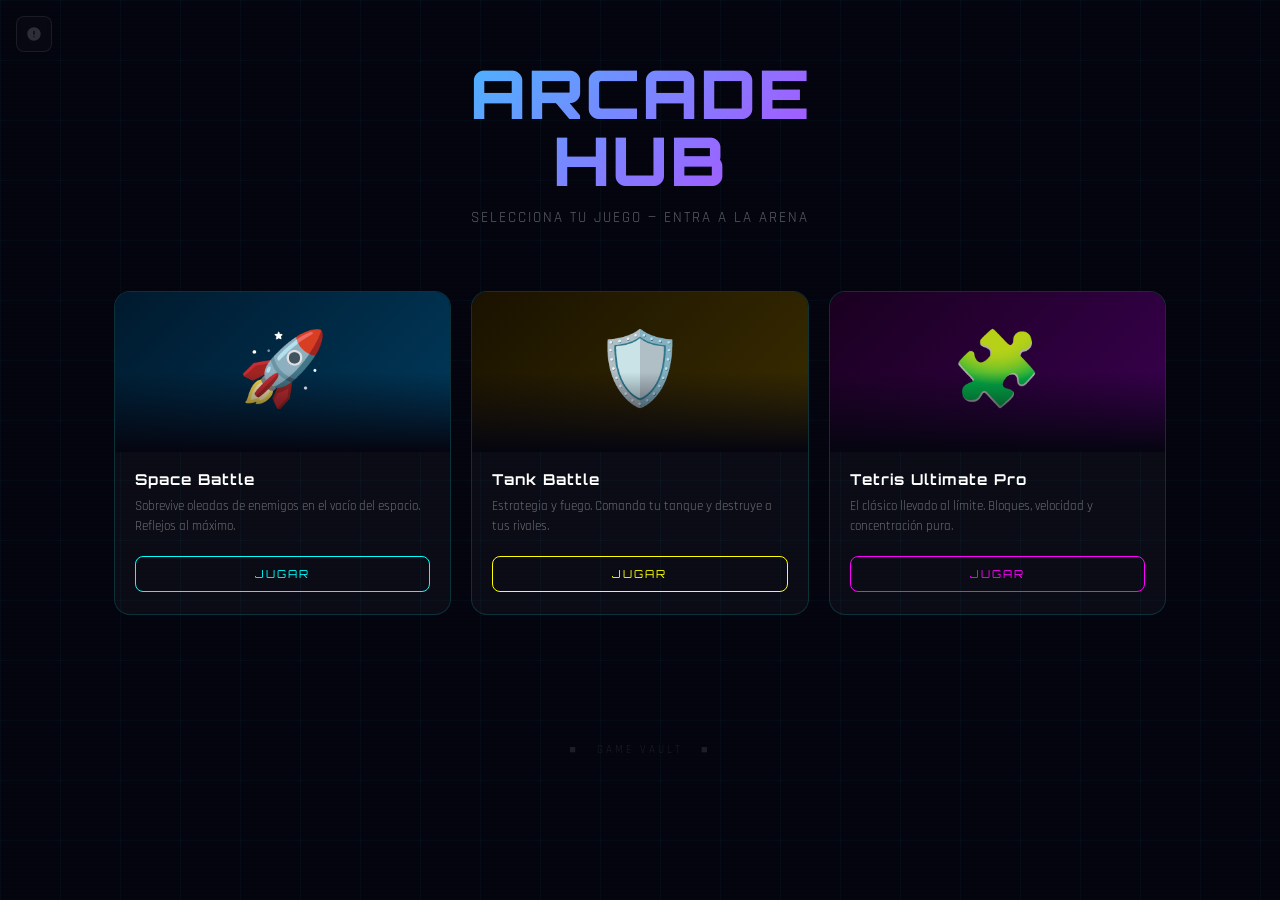
<file: index.html>
<!DOCTYPE html>
<html lang="es">
<head>
  <meta charset="UTF-8" />
  <meta name="viewport" content="width=device-width, initial-scale=1.0" />
  <title>Game Vault</title>
  <style>
    @import url('https://fonts.googleapis.com/css2?family=Orbitron:wght@400;700;900&family=Rajdhani:wght@300;400;600&display=swap');

    *, *::before, *::after { box-sizing: border-box; margin: 0; padding: 0; }

    :root {
      --c1: #0ff;
      --c2: #f0f;
      --c3: #ff0;
      --bg: #050510;
      --card-bg: rgba(255,255,255,0.03);
      --card-border: rgba(0,255,255,0.15);
    }

    body {
      background: var(--bg);
      color: #fff;
      font-family: 'Rajdhani', sans-serif;
      min-height: 100vh;
      overflow-x: hidden;
      position: relative;
    }

    /* ── grid background ── */
    body::before {
      content: '';
      position: fixed;
      inset: 0;
      background-image:
        linear-gradient(rgba(0,255,255,0.03) 1px, transparent 1px),
        linear-gradient(90deg, rgba(0,255,255,0.03) 1px, transparent 1px);
      background-size: 60px 60px;
      pointer-events: none;
      z-index: 0;
    }

    /* ── scanline overlay ── */
    body::after {
      content: '';
      position: fixed;
      inset: 0;
      background: repeating-linear-gradient(
        0deg,
        transparent,
        transparent 2px,
        rgba(0,0,0,0.07) 2px,
        rgba(0,0,0,0.07) 4px
      );
      pointer-events: none;
      z-index: 0;
    }

    /* ── secret button ── */
    #secret-btn {
      position: fixed;
      top: 16px;
      left: 16px;
      z-index: 100;
      width: 36px;
      height: 36px;
      border: 1px solid rgba(255,255,255,0.08);
      border-radius: 8px;
      background: rgba(255,255,255,0.02);
      cursor: pointer;
      display: flex;
      align-items: center;
      justify-content: center;
      transition: all 0.3s ease;
      backdrop-filter: blur(4px);
    }
    #secret-btn:hover {
      border-color: rgba(0,255,255,0.4);
      background: rgba(0,255,255,0.06);
      box-shadow: 0 0 12px rgba(0,255,255,0.2);
    }
    #secret-btn svg {
      opacity: 0.25;
      transition: opacity 0.3s;
    }
    #secret-btn:hover svg { opacity: 0.9; }
    #secret-btn.active {
      border-color: rgba(255,0,255,0.6);
      background: rgba(255,0,255,0.08);
      box-shadow: 0 0 18px rgba(255,0,255,0.3);
    }
    #secret-btn.active svg { opacity: 1; fill: #f0f; }

    /* ── wrapper ── */
    .wrapper {
      position: relative;
      z-index: 1;
      max-width: 1100px;
      margin: 0 auto;
      padding: 60px 24px 80px;
    }

    /* ── header ── */
    header {
      text-align: center;
      margin-bottom: 64px;
    }
    .logo-tag {
      font-size: 11px;
      letter-spacing: 6px;
      color: var(--c1);
      text-transform: uppercase;
      margin-bottom: 12px;
      opacity: 0.7;
    }
    h1 {
      font-family: 'Orbitron', monospace;
      font-size: clamp(2.4rem, 6vw, 4.2rem);
      font-weight: 900;
      line-height: 1;
      background: linear-gradient(135deg, var(--c1) 0%, var(--c2) 100%);
      -webkit-background-clip: text;
      -webkit-text-fill-color: transparent;
      background-clip: text;
      letter-spacing: 2px;
    }
    .subtitle {
      margin-top: 14px;
      font-size: 15px;
      color: rgba(255,255,255,0.35);
      letter-spacing: 2px;
    }

    /* ── section label ── */
    .section-label {
      font-family: 'Orbitron', monospace;
      font-size: 10px;
      letter-spacing: 4px;
      color: rgba(255,255,255,0.25);
      text-transform: uppercase;
      margin-bottom: 24px;
      display: flex;
      align-items: center;
      gap: 12px;
    }
    .section-label::after {
      content: '';
      flex: 1;
      height: 1px;
      background: rgba(255,255,255,0.07);
    }

    /* ── grid ── */
    .grid {
      display: grid;
      grid-template-columns: repeat(auto-fill, minmax(300px, 1fr));
      gap: 20px;
    }

    /* ── card ── */
    .card {
      background: var(--card-bg);
      border: 1px solid var(--card-border);
      border-radius: 16px;
      overflow: hidden;
      text-decoration: none;
      color: inherit;
      display: flex;
      flex-direction: column;
      position: relative;
      transition: transform 0.25s ease, box-shadow 0.25s ease, border-color 0.25s ease;
    }
    .card:hover {
      transform: translateY(-6px) scale(1.01);
      box-shadow: 0 20px 60px rgba(0,0,0,0.5), 0 0 30px var(--glow);
      border-color: var(--accent);
    }
    .card::before {
      content: '';
      position: absolute;
      inset: 0;
      border-radius: 16px;
      background: linear-gradient(135deg, var(--accent) 0%, transparent 60%);
      opacity: 0;
      transition: opacity 0.3s;
    }
    .card:hover::before { opacity: 0.05; }

    /* thumbnail area */
    .thumb {
      height: 160px;
      display: flex;
      align-items: center;
      justify-content: center;
      font-size: 72px;
      position: relative;
      overflow: hidden;
      background: var(--thumb-bg);
    }
    .thumb::after {
      content: '';
      position: absolute;
      inset: 0;
      background: linear-gradient(to bottom, transparent 50%, var(--bg) 100%);
    }

    /* card body */
    .card-body {
      padding: 18px 20px 22px;
      flex: 1;
      display: flex;
      flex-direction: column;
      gap: 8px;
    }
    .game-title {
      font-family: 'Orbitron', monospace;
      font-size: 15px;
      font-weight: 700;
      color: #fff;
      letter-spacing: 1px;
    }
    .game-desc {
      font-size: 13px;
      color: rgba(255,255,255,0.4);
      line-height: 1.5;
      flex: 1;
    }
    .play-btn {
      margin-top: 12px;
      padding: 10px 0;
      border-radius: 8px;
      border: 1px solid var(--accent);
      background: transparent;
      color: var(--accent);
      font-family: 'Orbitron', monospace;
      font-size: 11px;
      letter-spacing: 2px;
      text-align: center;
      transition: background 0.2s, color 0.2s;
    }
    .card:hover .play-btn {
      background: var(--accent);
      color: #000;
    }

    /* secret section */
    #secret-section {
      margin-top: 48px;
      overflow: hidden;
      max-height: 0;
      opacity: 0;
      transition: max-height 0.6s cubic-bezier(0.4,0,0.2,1), opacity 0.4s ease;
    }
    #secret-section.open {
      max-height: 800px;
      opacity: 1;
    }

    /* unlock banner */
    .unlock-banner {
      border: 1px solid rgba(255,0,255,0.2);
      border-radius: 12px;
      padding: 14px 20px;
      margin-bottom: 28px;
      background: rgba(255,0,255,0.04);
      display: flex;
      align-items: center;
      gap: 12px;
      font-size: 13px;
      color: rgba(255,0,255,0.7);
      letter-spacing: 1px;
    }
    .unlock-dot {
      width: 8px; height: 8px;
      border-radius: 50%;
      background: #f0f;
      box-shadow: 0 0 8px #f0f;
      flex-shrink: 0;
      animation: pulse 1.5s ease-in-out infinite;
    }
    @keyframes pulse {
      0%,100% { opacity: 1; transform: scale(1); }
      50%      { opacity: 0.4; transform: scale(0.7); }
    }

    /* footer */
    footer {
      margin-top: 80px;
      text-align: center;
      font-size: 11px;
      letter-spacing: 3px;
      color: rgba(255,255,255,0.1);
      text-transform: uppercase;
    }
  </style>
</head>
<body>

  <!-- Secret button top-left -->
  <button id="secret-btn" title="???">
    <svg width="16" height="16" viewBox="0 0 24 24" fill="rgba(255,255,255,0.6)" xmlns="http://www.w3.org/2000/svg">
      <path d="M12 2C6.477 2 2 6.477 2 12s4.477 10 10 10 10-4.477 10-10S17.523 2 12 2zm0 15a1 1 0 110-2 1 1 0 010 2zm1-4.5a1 1 0 01-2 0V8a1 1 0 012 0v4.5z"/>
    </svg>
  </button>

  <div class="wrapper">

    <header>
      <h1>ARCADE<br/>HUB</h1>
      <p class="subtitle">SELECCIONA TU JUEGO &mdash; ENTRA A LA ARENA</p>
    </header>

    <!-- Public games -->
    <div class="grid" id="public-grid">

      <a class="card" href="space-battle/index.html"
         style="--accent:#0ff; --glow:rgba(0,255,255,0.25); --thumb-bg:linear-gradient(135deg,#001a2e,#003a5c);">
        <div class="thumb">&#x1F680;</div>
        <div class="card-body">
          <p class="game-title">Space Battle</p>
          <p class="game-desc">Sobrevive oleadas de enemigos en el vacío del espacio. Reflejos al máximo.</p>
          <div class="play-btn">JUGAR</div>
        </div>
      </a>

      <a class="card" href="tank-battle/index.html"
         style="--accent:#ff0; --glow:rgba(255,220,0,0.25); --thumb-bg:linear-gradient(135deg,#1a1200,#3a2d00);">
        <div class="thumb">&#x1F6E1;&#xFE0F;</div>
        <div class="card-body">
          <p class="game-title">Tank Battle</p>
          <p class="game-desc">Estrategia y fuego. Comanda tu tanque y destruye a tus rivales.</p>
          <div class="play-btn">JUGAR</div>
        </div>
      </a>

      <a class="card" href="tetris-ultimate-pro/index.html"
         style="--accent:#f0f; --glow:rgba(255,0,255,0.25); --thumb-bg:linear-gradient(135deg,#1a0020,#3a0050);">
        <div class="thumb">&#x1F9E9;</div>
        <div class="card-body">
          <p class="game-title">Tetris Ultimate Pro</p>
          <p class="game-desc">El clásico llevado al límite. Bloques, velocidad y concentración pura.</p>
          <div class="play-btn">JUGAR</div>
        </div>
      </a>

    </div>

    <!-- Secret / hidden section -->
    <div id="secret-section">
      <div class="unlock-banner">
        <span class="unlock-dot"></span>
        MODO DESARROLLADOR ACTIVADO &mdash; TODOS LOS JUEGOS DESBLOQUEADOS
      </div>
      <div class="grid">

        <a class="card" href="5-en-raya/index.html"
           style="--accent:#0f0; --glow:rgba(0,255,100,0.25); --thumb-bg:linear-gradient(135deg,#001a08,#003a14);">
          <div class="thumb">&#x2B55;</div>
          <div class="card-body">
            <p class="game-title">5 en Raya</p>
            <p class="game-desc">El clásico de estrategia. Consigue cinco en línea antes que tu rival.</p>
            <div class="play-btn">JUGAR</div>
          </div>
        </a>

        <a class="card" href="stickman-fight/index.html"
           style="--accent:#f80; --glow:rgba(255,140,0,0.25); --thumb-bg:linear-gradient(135deg,#1a0800,#3a1800);">
          <div class="thumb">
            <svg width="80" height="110" viewBox="0 0 80 110" xmlns="http://www.w3.org/2000/svg" style="position:relative;z-index:1;">
              <!-- cabeza -->
              <circle cx="40" cy="18" r="12" stroke="#f80" stroke-width="3" fill="none"/>
              <!-- cuerpo -->
              <line x1="40" y1="30" x2="40" y2="68" stroke="#f80" stroke-width="3" stroke-linecap="round"/>
              <!-- brazo izq: levantado en gancho -->
              <line x1="40" y1="42" x2="18" y2="30" stroke="#f80" stroke-width="3" stroke-linecap="round"/>
              <line x1="18" y1="30" x2="10" y2="44" stroke="#f80" stroke-width="3" stroke-linecap="round"/>
              <!-- brazo der: extendido pegando -->
              <line x1="40" y1="42" x2="66" y2="38" stroke="#f80" stroke-width="3" stroke-linecap="round"/>
              <line x1="66" y1="38" x2="76" y2="50" stroke="#f80" stroke-width="3" stroke-linecap="round"/>
              <!-- pierna izq -->
              <line x1="40" y1="68" x2="22" y2="95" stroke="#f80" stroke-width="3" stroke-linecap="round"/>
              <!-- pierna der: levantada dando patada -->
              <line x1="40" y1="68" x2="58" y2="80" stroke="#f80" stroke-width="3" stroke-linecap="round"/>
              <line x1="58" y1="80" x2="74" y2="70" stroke="#f80" stroke-width="3" stroke-linecap="round"/>
              <!-- efecto impacto -->
              <line x1="72" y1="44" x2="78" y2="38" stroke="#ff0" stroke-width="2" stroke-linecap="round" opacity="0.7"/>
              <line x1="75" y1="50" x2="80" y2="46" stroke="#ff0" stroke-width="2" stroke-linecap="round" opacity="0.7"/>
            </svg>
          </div>
          <div class="card-body">
            <p class="game-title">Stickman Fight</p>
            <p class="game-desc">Pelea sin cuartel entre stickmen. Combos, golpes y mucha adrenalina.</p>
            <div class="play-btn">JUGAR</div>
          </div>
        </a>

      </div>
    </div>

    <footer>&#9632; &nbsp; Game Vault &nbsp; &#9632;</footer>
  </div>

  <script>
    // ── Audio (Web Audio API - synthetic) ──
    let _audioCtx = null;
    function _getAudioCtx() {
      if (!_audioCtx) {
        _audioCtx = new (window.AudioContext || window.webkitAudioContext)();
      }
      if (_audioCtx.state === 'suspended') _audioCtx.resume();
      return _audioCtx;
    }
    function _playHover() {
      const ctx = _getAudioCtx();
      const t = ctx.currentTime;
      const osc = ctx.createOscillator();
      const gain = ctx.createGain();
      osc.type = 'sine';
      osc.frequency.setValueAtTime(800, t);
      osc.frequency.exponentialRampToValueAtTime(1200, t + 0.08);
      gain.gain.setValueAtTime(0.08, t);
      gain.gain.exponentialRampToValueAtTime(0.001, t + 0.12);
      osc.connect(gain);
      gain.connect(ctx.destination);
      osc.start(t);
      osc.stop(t + 0.15);
    }

    // ── Secret button ──
    const btn = document.getElementById('secret-btn');
    const section = document.getElementById('secret-section');
    let unlocked = false;

    btn.addEventListener('click', () => {
      unlocked = !unlocked;
      btn.classList.toggle('active', unlocked);
      section.classList.toggle('open', unlocked);
    });

    // ── Card hover sound ──
    document.querySelectorAll('.card').forEach(card => {
      card.addEventListener('mouseenter', () => _playHover());
    });
  </script>
</body>
</html>
</file>
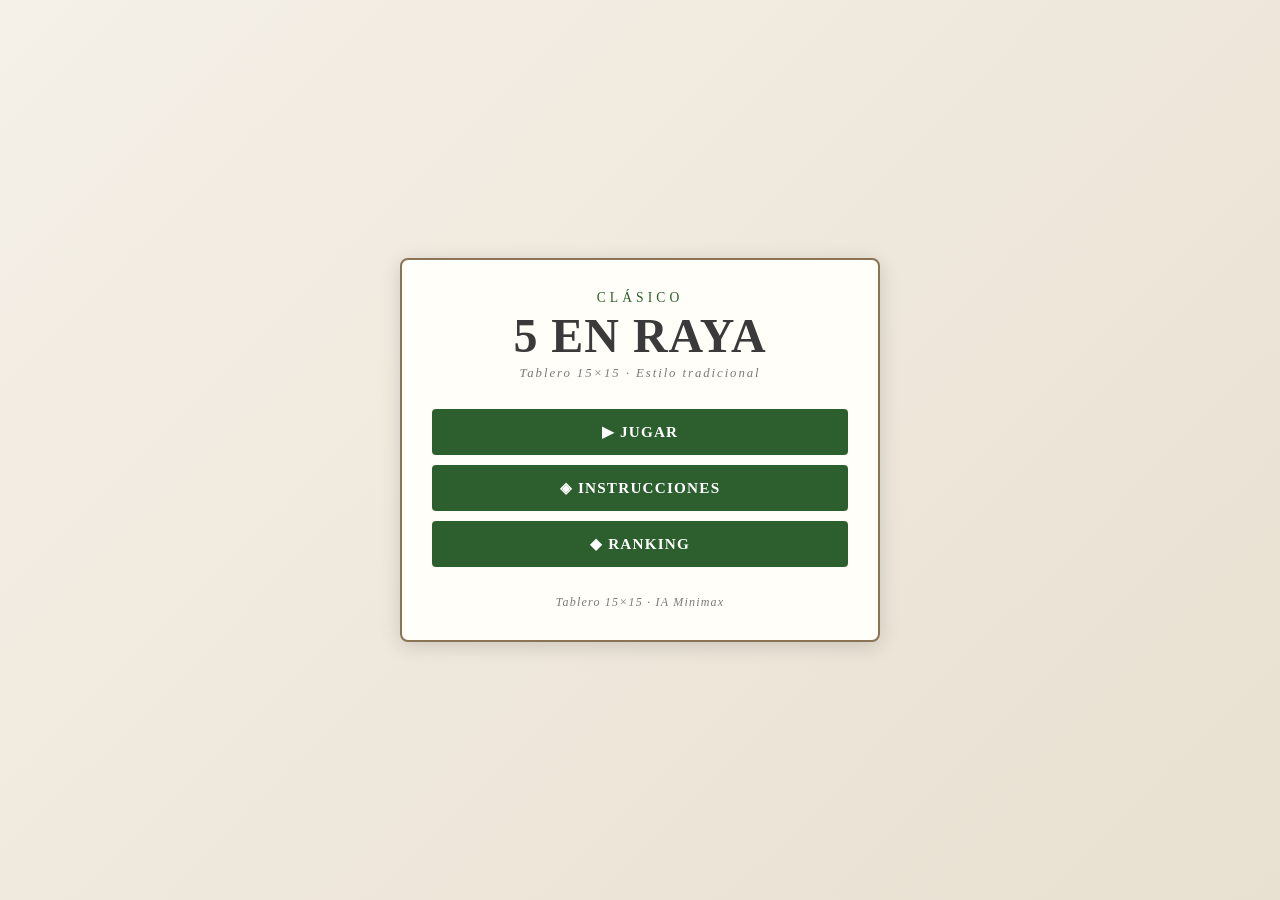
<file: 5-en-raya/index.html>
<!DOCTYPE html>
<html lang="es">
<head>
  <meta charset="UTF-8" />
  <meta name="viewport" content="width=device-width, initial-scale=1.0" />
  <title>5 en Raya Clásico</title>
  <link rel="stylesheet" href="css/styles.css" />
</head>
<body>
  <div id="app">
    <!-- MAIN MENU -->
    <div id="screen-menu" class="screen active">
      <div class="bg-grid"></div>
      <div class="scanlines"></div>
      <div class="menu-container">
        <div class="logo-block">
          <div class="logo-pre">CLÁSICO</div>
          <h1 class="logo-title">5 EN RAYA</h1>
          <div class="logo-sub">Tablero 15×15 · Estilo tradicional</div>
        </div>
        <nav class="main-nav">
          <button class="nav-btn" id="btn-play">▶ JUGAR</button>
          <button class="nav-btn" id="btn-instructions">◈ INSTRUCCIONES</button>
          <button class="nav-btn" id="btn-ranking">◆ RANKING</button>
        </nav>
        <div class="menu-footer">Tablero 15×15 · IA Minimax</div>
      </div>
    </div>

    <!-- MODE SELECTION -->
    <div id="screen-mode" class="screen">
      <div class="bg-grid"></div>
      <div class="scanlines"></div>
      <div class="menu-container">
        <h2 class="section-title">SELECCIÓN DE MODO</h2>
        <div class="mode-cards">
          <div class="mode-card" id="mode-pvp">
            <div class="mode-icon">⚔</div>
            <div class="mode-name">JUGADOR vs JUGADOR</div>
            <div class="mode-desc">Desafía a un amigo en el mismo equipo</div>
          </div>
          <div class="mode-card" id="mode-pvc">
            <div class="mode-icon">◈</div>
            <div class="mode-name">JUGADOR vs CPU</div>
            <div class="mode-desc">Enfrenta a la inteligencia artificial</div>
            <div class="difficulty-selector">
              <span>DIFICULTAD:</span>
              <button class="diff-btn active" data-diff="easy">FÁCIL</button>
              <button class="diff-btn" data-diff="medium">MEDIO</button>
              <button class="diff-btn" data-diff="hard">DIFÍCIL</button>
            </div>
          </div>
        </div>
        <div class="name-inputs">
          <div class="input-group">
            <label>JUGADOR 1 (⚫)</label>
            <input type="text" id="p1-name" maxlength="12" placeholder="Tu nombre" />
          </div>
          <div class="input-group" id="p2-input-group">
            <label>JUGADOR 2 (⚪)</label>
            <input type="text" id="p2-name" maxlength="12" placeholder="Nombre" />
          </div>
        </div>
        <div class="btn-row">
          <button class="nav-btn secondary" id="btn-back-menu">◀ VOLVER</button>
          <button class="nav-btn" id="btn-start-game">INICIAR PARTIDA ▶</button>
        </div>
      </div>
    </div>

    <!-- GAME SCREEN -->
    <div id="screen-game" class="screen">
      <div class="game-layout">
        <header class="game-header">
          <button class="icon-btn" id="btn-pause" title="Pausa">❚❚</button>
          <div class="turn-display">
            <span class="turn-stone" id="turn-stone">⚫</span>
            <span class="turn-name" id="turn-name">Jugador 1</span>
            <span class="turn-label">EN TURNO</span>
          </div>
          <button class="icon-btn" id="btn-sound" title="Sonido">♪</button>
        </header>
        <div class="canvas-wrapper">
          <canvas id="game-canvas"></canvas>
          <div id="pause-overlay" class="hidden">
            <div class="pause-container">
              <h2 class="pause-title">PAUSA</h2>
              <div class="pause-options">
                <button class="pause-btn" id="btn-pause-restart">
                  <span class="pause-icon">↺</span>
                  <span>REINICIAR</span>
                </button>
                <button class="pause-btn" id="btn-pause-resume">
                  <span class="pause-icon">▶</span>
                  <span>CONTINUAR</span>
                </button>
                <button class="pause-btn" id="btn-pause-exit">
                  <span class="pause-icon">⌂</span>
                  <span>SALIR AL MENÚ</span>
                </button>
              </div>
              <div class="pause-hint">Presiona ESC para continuar</div>
            </div>
          </div>
        </div>
        <footer class="game-footer">
          <div class="player-info" id="info-p1">
            <span class="pstone">⚫</span>
            <span class="pname" id="footer-p1-name">P1</span>
          </div>
          <div class="move-counter">TURNO <span id="move-count">1</span></div>
          <div class="player-info" id="info-p2">
            <span class="thinking-label hidden" id="thinking-label">IA PENSANDO<span class="dots">...</span></span>
            <span class="pname" id="footer-p2-name">P2</span>
            <span class="pstone">⚪</span>
          </div>
        </footer>
      </div>
    </div>

    <!-- INSTRUCTIONS -->
    <div id="screen-instructions" class="screen">
      <div class="bg-grid"></div>
      <div class="scanlines"></div>
      <div class="menu-container wide">
        <h2 class="section-title">INSTRUCCIONES</h2>
        <div class="instructions-grid">
          <div class="inst-card">
            <div class="inst-icon">⬡</div>
            <h3>OBJETIVO</h3>
            <p>Coloca 5 fichas consecutivas en línea: horizontal, vertical o diagonal. El primero en lograrlo gana.</p>
          </div>
          <div class="inst-card">
            <div class="inst-icon">⚫</div>
            <h3>JUGADORES</h3>
            <p>Las fichas negras siempre comienzan. Cada jugador coloca una ficha por turno en cualquier celda libre.</p>
          </div>
          <div class="inst-card">
            <div class="inst-icon">◈</div>
            <h3>TABLERO</h3>
            <p>El tablero es de 15×15 intersecciones. Las combinaciones ganadoras se resaltan al final de la partida.</p>
          </div>
          <div class="inst-card">
            <div class="inst-icon">▲</div>
            <h3>IA MINIMAX</h3>
            <p>La CPU usa algoritmo Minimax con poda alfa-beta. Nivel difícil es un oponente formidable.</p>
          </div>
        </div>
        <button class="nav-btn" id="btn-back-inst">◀ VOLVER</button>
      </div>
    </div>

    <!-- RANKING -->
    <div id="screen-ranking" class="screen">
      <div class="bg-grid"></div>
      <div class="scanlines"></div>
      <div class="menu-container wide">
        <h2 class="section-title">⬡ RANKING GLOBAL</h2>
        <div id="ranking-list" class="ranking-list"></div>
        <div class="btn-row">
          <button class="nav-btn secondary" id="btn-clear-ranking">✕ BORRAR</button>
          <button class="nav-btn" id="btn-back-rank">◀ VOLVER</button>
        </div>
      </div>
    </div>

    <!-- VICTORY -->
    <div id="screen-victory" class="screen">
      <div class="bg-grid"></div>
      <div class="scanlines"></div>
      <div class="victory-container">
        <div class="victory-particles" id="victory-particles"></div>
        <div class="trophy">⬡</div>
        <div class="victory-label">VICTORIA</div>
        <div class="winner-name" id="winner-name">JUGADOR 1</div>
        <div class="victory-stats" id="victory-stats"></div>
        <div class="btn-row">
          <button class="nav-btn" id="btn-play-again">↺ REVANCHA</button>
          <button class="nav-btn secondary" id="btn-victory-menu">⌂ MENÚ</button>
        </div>
      </div>
    </div>
  </div>

  <script src="js/storage.js"></script>
  <script src="js/sounds.js"></script>
  <script src="js/ai.js"></script>
  <script src="js/board.js"></script>
  <script src="js/game.js"></script>
  <script src="js/ui.js"></script>
  <script src="js/main.js"></script>
</body>
</html>
</file>
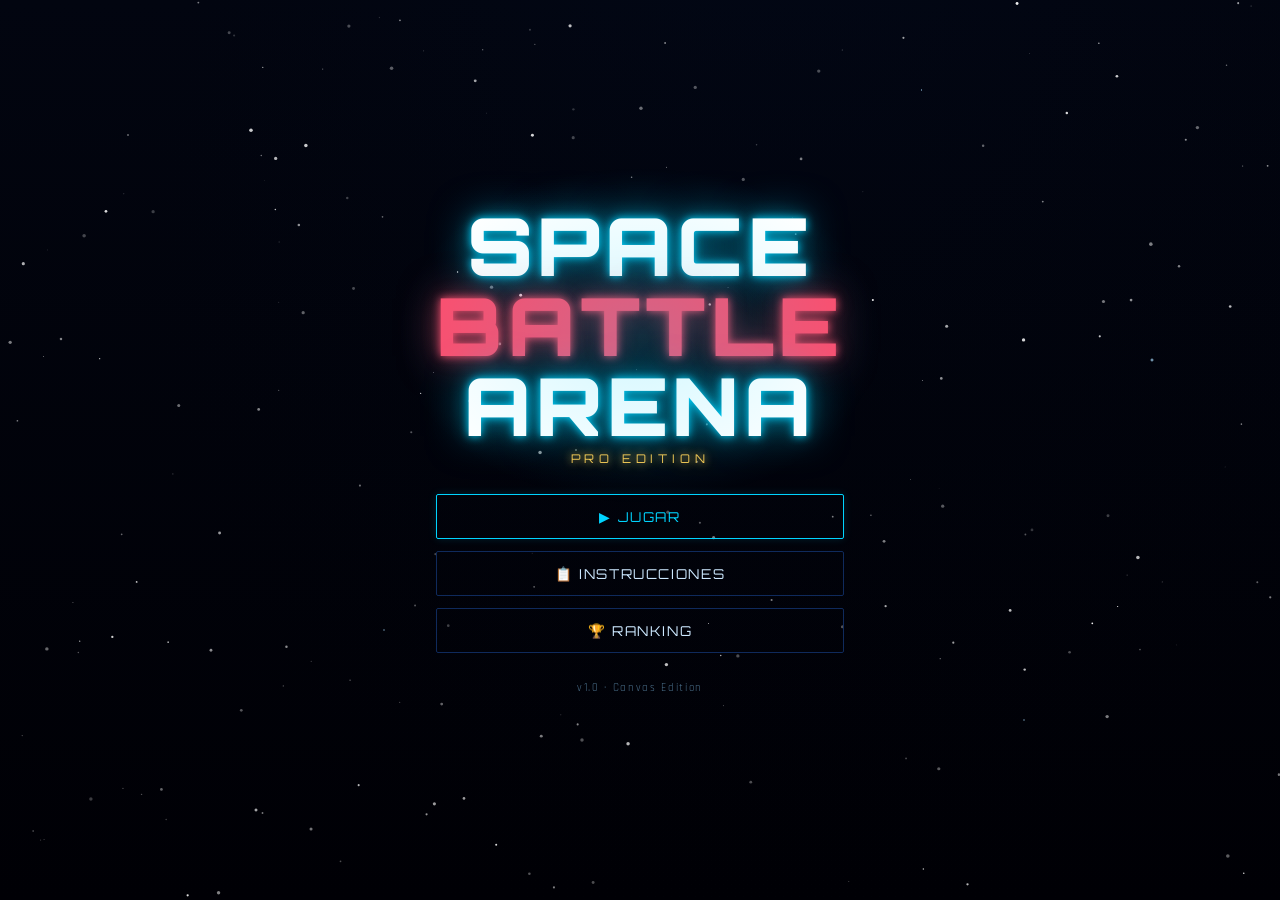
<file: space-battle/index.html>
<!DOCTYPE html>
<html lang="es">
<head>
  <meta charset="UTF-8" />
  <meta name="viewport" content="width=device-width, initial-scale=1.0" />
  <title>Space Battle Arena Pro</title>
  <link rel="preconnect" href="https://fonts.googleapis.com" />
  <link rel="preconnect" href="https://fonts.gstatic.com" crossorigin />
  <link href="https://fonts.googleapis.com/css2?family=Orbitron:wght@400;700;900&family=Rajdhani:wght@300;400;600&display=swap" rel="stylesheet" />
  <link rel="stylesheet" href="css/style.css" />
</head>
<body> 
  <!-- ===================== CANVAS ===================== -->
  <canvas id="gameCanvas"></canvas>

  <!-- ===================== OVERLAY UI ===================== -->
  <div id="ui-overlay">

    <!-- MAIN MENU -->
    <div id="screen-main-menu" class="screen active">
      <div class="stars-bg"></div>
      <div class="menu-container">
        <div class="logo-wrapper">
          <div class="logo-glow"></div>
          <h1 class="logo-title">SPACE<br><span>BATTLE</span><br>ARENA</h1>
          <div class="logo-sub">PRO EDITION</div>
        </div>
        <nav class="main-nav">
          <button class="btn-menu btn-primary" data-action="goto-mode-select">▶ JUGAR</button>
          <button class="btn-menu" data-action="goto-instructions">📋 INSTRUCCIONES</button>
          <button class="btn-menu" data-action="goto-ranking">🏆 RANKING</button>
        </nav>
        <div class="version-tag">v1.0 · Canvas Edition</div>
      </div>
    </div>

    <!-- MODE SELECT -->
    <div id="screen-mode-select" class="screen">
      <div class="screen-inner">
        <h2 class="screen-title">SELECCIONAR MODO</h2>
        <div class="mode-grid">
          <button class="btn-mode" data-mode="single">
            <div class="mode-icon">🚀</div>
            <div class="mode-label">1 JUGADOR</div>
            <div class="mode-desc">Batalla solitaria contra oleadas enemigas</div>
          </button>
          <button class="btn-mode" data-mode="two-player">
            <div class="mode-icon">🚀🚀</div>
            <div class="mode-label">2 JUGADORES</div>
            <div class="mode-desc">Co-op local – ambos contra la IA</div>
          </button>
          <button class="btn-mode" data-mode="vs-cpu">
            <div class="mode-icon">🤖</div>
            <div class="mode-label">VS CPU</div>
            <div class="mode-desc">Jugador vs nave controlada por IA</div>
          </button>
        </div>
        <button class="btn-back" data-action="goto-main-menu">← VOLVER</button>
      </div>
    </div>

    <!-- INSTRUCTIONS -->
    <div id="screen-instructions" class="screen">
      <div class="screen-inner scrollable">
        <h2 class="screen-title">INSTRUCCIONES</h2>
        <div class="instructions-grid">
          <div class="instr-card">
            <h3>🚀 JUGADOR 1</h3>
            <ul>
              <li><kbd>W A S D</kbd> — Mover nave</li>
              <li><kbd>Espacio</kbd> — Disparar</li>
              <li><kbd>Q</kbd> — Misil especial</li>
            </ul>
          </div>
          <div class="instr-card">
            <h3>🛸 JUGADOR 2</h3>
            <ul>
              <li><kbd>↑ ↓ ← →</kbd> — Mover nave</li>
              <li><kbd>Ctrl Der.</kbd> — Disparar</li>
              <li><kbd>Shift Der.</kbd> — Misil especial</li>
            </ul>
          </div>
          <div class="instr-card">
            <h3>🎯 OBJETIVOS</h3>
            <ul>
              <li>Elimina oleadas enemigas</li>
              <li>5 niveles progresivos</li>
              <li>Jefe final en Nivel 5</li>
              <li>No pierdas todas las vidas</li>
            </ul>
          </div>
          <div class="instr-card">
            <h3>⭐ PUNTUACIÓN</h3>
            <ul>
              <li>Enemigo básico: 100 pts</li>
              <li>Enemigo rápido: 200 pts</li>
              <li>Jefe final: 5000 pts</li>
              <li>Bonus por nivel: x2 </li>
            </ul>
          </div>
        </div>
        <button class="btn-back" data-action="goto-main-menu">← VOLVER</button>
      </div>
    </div>

    <!-- RANKING -->
    <div id="screen-ranking" class="screen">
      <div class="screen-inner">
        <h2 class="screen-title">🏆 TOP 10</h2>
        <div id="ranking-list" class="ranking-list"></div>
        <button class="btn-back" data-action="goto-main-menu">← VOLVER</button>
      </div>
    </div>

    <!-- HUD (during gameplay) -->
    <div id="screen-hud" class="screen hud-screen">
      <div class="hud-top">
        <div class="hud-player" id="hud-p1">
          <span class="hud-label">P1</span>
          <div class="hud-health-bar"><div id="hud-p1-health" class="hud-health-fill"></div></div>
          <span id="hud-p1-score" class="hud-score">0</span>
        </div>
        <div class="hud-center">
          <div class="hud-level-info">
            <span class="hud-level-label">NIVEL</span>
            <span id="hud-level" class="hud-level-val">1</span>
          </div>
          <button id="btn-pause" class="btn-pause">⏸</button>
        </div>
        <div class="hud-player" id="hud-p2" style="display:none;">
          <span class="hud-label">P2</span>
          <div class="hud-health-bar"><div id="hud-p2-health" class="hud-health-fill p2"></div></div>
          <span id="hud-p2-score" class="hud-score">0</span>
        </div>
      </div>
      <div id="hud-boss-bar" class="boss-bar-wrapper" style="display:none;">
        <div class="boss-bar-label">JEFE FINAL</div>
        <div class="boss-bar-track"><div id="hud-boss-health" class="boss-bar-fill"></div></div>
      </div>
    </div>

    <!-- PAUSE -->
    <div id="screen-pause" class="screen">
      <div class="screen-inner">
        <h2 class="screen-title">— PAUSA —</h2>
        <button class="btn-menu btn-primary" data-action="resume">▶ CONTINUAR</button>
        <button class="btn-menu" data-action="restart">↺ REINICIAR</button>
        <button class="btn-menu" data-action="goto-main-menu">⏏ MENÚ PRINCIPAL</button>
      </div>
    </div>

    <!-- LEVEL UP BANNER (transient) -->
    <div id="screen-levelup" class="screen" style="pointer-events:none;">
      <div class="levelup-banner">
        <div class="levelup-text" id="levelup-text">NIVEL 2</div>
        <div class="levelup-sub">¡SIGUIENTE OLEADA!</div>
      </div>
    </div>

    <!-- SCORE WARNING -->
    <div id="score-warning" class="score-warning">¡PUNTUACIÓN MÍNIMA REQUERIDA!</div>

    <!-- GAME OVER -->
    <div id="screen-gameover" class="screen">
      <div class="screen-inner">
        <h2 class="screen-title gameover-title">GAME OVER</h2>
        <div class="result-stats" id="gameover-stats"></div>
        <div class="name-entry" id="name-entry-area">
          <label>INGRESA TU NOMBRE:</label>
          <input type="text" id="player-name-input" maxlength="12" placeholder="COMANDANTE" />
          <button class="btn-menu btn-primary" data-action="save-score">💾 GUARDAR</button>
        </div>
        <button class="btn-menu" data-action="restart">↺ JUGAR DE NUEVO</button>
        <button class="btn-menu" data-action="goto-main-menu">⏏ MENÚ PRINCIPAL</button>
      </div>
    </div>

    <!-- VICTORY -->
    <div id="screen-victory" class="screen">
      <div class="screen-inner">
        <h2 class="screen-title victory-title">¡VICTORIA!</h2>
        <div class="victory-stars">★★★★★</div>
        <div class="result-stats" id="victory-stats"></div>
        <div class="name-entry" id="victory-name-entry">
          <label>INGRESA TU NOMBRE:</label>
          <input type="text" id="victory-name-input" maxlength="12" placeholder="HÉROE GALÁCTICO" />
          <button class="btn-menu btn-primary" data-action="save-score-victory">💾 GUARDAR</button>
        </div>
        <button class="btn-menu" data-action="restart">↺ JUGAR DE NUEVO</button>
        <button class="btn-menu" data-action="goto-main-menu">⏏ MENÚ PRINCIPAL</button>
      </div>
    </div>

  </div><!-- /ui-overlay -->

  <!-- Scripts -->
  <script src="js/inputHandler.js"></script>
  <script src="js/audioManager.js"></script>
  <script src="js/scoreManager.js"></script>
  <script src="js/projectile.js"></script>
  <script src="js/player.js"></script>
  <script src="js/enemy.js"></script>
  <script src="js/aiController.js"></script>
  <script src="js/collision.js"></script>
  <script src="js/levelManager.js"></script>
  <script src="js/uiManager.js"></script>
  <script src="js/game.js"></script>
  <script src="js/main.js"></script>
</body>
</html>
</file>
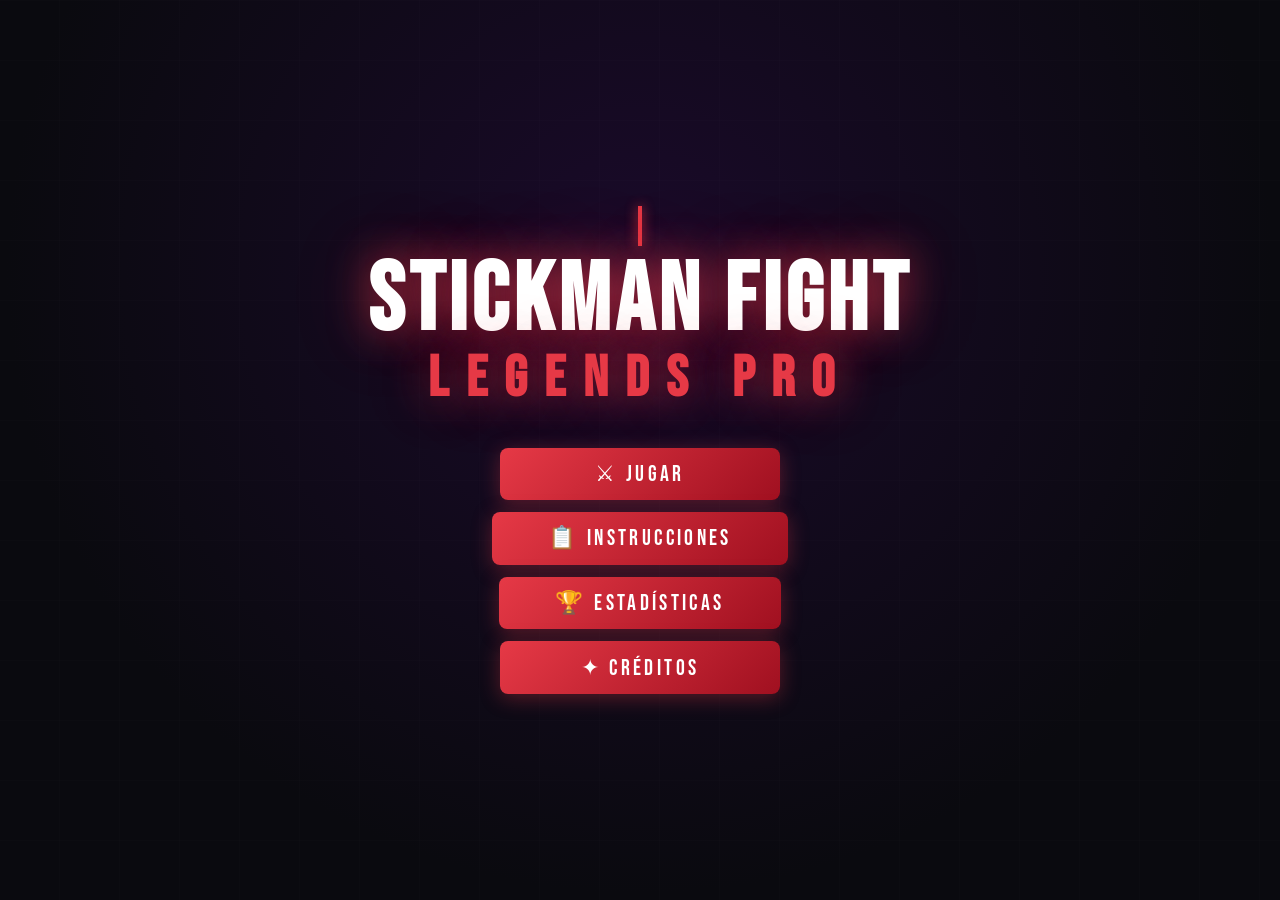
<file: stickman-fight/index.html>
<!DOCTYPE html>
<html lang="es">
<head>
  <meta charset="UTF-8" />
  <meta name="viewport" content="width=device-width, initial-scale=1.0" />
  <title>Stickman Fight Legends Pro</title>
  <link rel="stylesheet" href="css/style.css" />
</head>
<body>
  <!-- UI overlay layer (menus, HUD, screens) -->
  <div id="ui-layer">

    <!-- ===== MAIN MENU ===== -->
    <div id="screen-main-menu" class="screen active">
      <div class="menu-bg-anim"></div>
      <div class="menu-center">
        <h1 class="game-title">
          <span class="title-stick"></span>
          Stickman Fight<br><em>Legends Pro</em>
        </h1>
        <nav class="main-nav">
          <button class="btn-menu" data-action="play">⚔ Jugar</button>
          <button class="btn-menu" data-action="instructions">📋 Instrucciones</button>
          <button class="btn-menu" data-action="stats">🏆 Estadísticas</button>
          <button class="btn-menu" data-action="credits">✦ Créditos</button>
        </nav>
      </div>
    </div>

    <!-- ===== GAME MODE SELECT ===== -->
    <div id="screen-mode" class="screen">
      <h2 class="screen-title">Modo de Juego</h2>
      <div class="mode-cards">
        <div class="mode-card selected" data-mode="pvp">
          <div class="mode-icon">👥</div>
          <h3>Jugador vs Jugador</h3>
          <p>Dos jugadores, una pantalla</p>
        </div>
        <div class="mode-card" data-mode="pvc">
          <div class="mode-icon">🤖</div>
          <h3>Jugador vs CPU</h3>
          <p>Desafía a la IA</p>
        </div>
      </div>

      <!-- Difficulty — only visible when PvC selected -->
      <div id="difficulty-section" class="difficulty-section hidden">
        <div class="difficulty-label">Dificultad</div>
        <div class="difficulty-btns">
          <button class="diff-btn" data-diff="easy">😊 Fácil</button>
          <button class="diff-btn selected" data-diff="normal">⚔ Normal</button>
          <button class="diff-btn" data-diff="hard">💀 Difícil</button>
        </div>

      </div>

      <!-- Controls tip -->
        <div class="mode-tips-wrapper">
        <div class="mode-tip">
          <span class="tip-icon">🦘</span>
          <span><strong>Doble Salto:</strong> Presiona saltar en el aire para impulsarte de nuevo.</span>
        </div>
        <div class="mode-tip" style="border-left-color: var(--c-gold);">
          <span class="tip-icon">💨</span>
          <span><strong>Dash:</strong> Q (P1) / Ctrl derecho (P2) para evadir ataques.</span>
        </div>
        <div class="mode-tip" style="border-left-color: var(--c-accent);">
          <span class="tip-icon">⚡</span>
          <span><strong>Combos:</strong> Encadena ataques rapidamente para mas dano!</span>
        </div>
      </div>

      <button class="btn-next" id="btn-mode-next">Siguiente →</button>
      <button class="btn-back">← Volver</button>
    </div>

    <!-- ===== CHARACTER SELECT ===== -->
    <div id="screen-char-select" class="screen">
      <h2 class="screen-title">Selección de Personaje</h2>
      <div class="char-select-grid">
        <div class="player-pick" id="p1-pick">
          <h3>Jugador 1</h3>
          <div class="player-pick-inner">
            <div class="char-list" data-player="1"></div>
            <div class="char-right-panel">
              <div class="char-info" id="p1-info"></div>
            </div>
          </div>
        </div>
        <div class="vs-divider">VS</div>
        <div class="player-pick" id="p2-pick">
          <h3 id="p2-label">Jugador 2</h3>
          <div class="player-pick-inner">
            <div class="char-list" data-player="2"></div>
            <div class="char-right-panel">
              <div class="char-info" id="p2-info"></div>
            </div>
          </div>
        </div>
      </div>
      <button class="btn-next" id="btn-to-arena">Siguiente →</button>
      <button class="btn-back">← Volver</button>
    </div>

    <!-- ===== ARENA SELECT ===== -->
    <div id="screen-arena-select" class="screen">
      <h2 class="screen-title">Selección de Arena</h2>
      <div class="arena-grid" id="arena-grid"></div>
      <button class="btn-next" id="btn-start-fight">¡PELEAR!</button>
      <button class="btn-back">← Volver</button>
    </div>

    <!-- ===== INSTRUCTIONS ===== -->
    <div id="screen-instructions" class="screen">
      <h2 class="screen-title">Instrucciones</h2>
      <div class="instr-container">

        <div class="instr-players">
          <!-- P1 -->
          <div class="instr-card instr-p1">
            <div class="instr-player-title" style="color:var(--c-p1)">⚡ Jugador 1</div>
            <div class="instr-rows">
              <div class="instr-row"><span class="instr-label">Moverse</span><span class="instr-keys"><kbd>A</kbd><kbd>D</kbd></span></div>
              <div class="instr-row"><span class="instr-label">Saltar</span><span class="instr-keys"><kbd>W</kbd></span></div>
              <div class="instr-row"><span class="instr-label">Defender</span><span class="instr-keys"><kbd>S</kbd></span></div>
              <div class="instr-row"><span class="instr-label">Dash</span><span class="instr-keys"><kbd>Q</kbd></span></div>
              <div class="instr-divider"></div>
              <div class="instr-row"><span class="instr-label">Puño</span><span class="instr-keys"><kbd>G</kbd></span></div>
              <div class="instr-row"><span class="instr-label">Patada</span><span class="instr-keys"><kbd>H</kbd></span></div>
              <div class="instr-row"><span class="instr-label">Especial</span><span class="instr-keys"><kbd>J</kbd></span></div>
            </div>
          </div>

          <div class="instr-vs">VS</div>

          <!-- P2 -->
          <div class="instr-card instr-p2">
            <div class="instr-player-title" style="color:var(--c-p2)">🔥 Jugador 2</div>
            <div class="instr-rows">
              <div class="instr-row"><span class="instr-label">Moverse</span><span class="instr-keys"><kbd>←</kbd><kbd>→</kbd></span></div>
              <div class="instr-row"><span class="instr-label">Saltar</span><span class="instr-keys"><kbd>↑</kbd></span></div>
              <div class="instr-row"><span class="instr-label">Defender</span><span class="instr-keys"><kbd>↓</kbd></span></div>
              <div class="instr-row"><span class="instr-label">Dash</span><span class="instr-keys"><kbd>/</kbd></span></div>
              <div class="instr-divider"></div>
              <div class="instr-row"><span class="instr-label">Puño</span><span class="instr-keys"><kbd>7</kbd></span></div>
              <div class="instr-row"><span class="instr-label">Patada</span><span class="instr-keys"><kbd>8</kbd></span></div>
              <div class="instr-row"><span class="instr-label">Especial</span><span class="instr-keys"><kbd>9</kbd></span></div>
            </div>
          </div>
        </div>

        <div class="instr-tips">
          <div class="instr-tip"><span class="tip-icon">🦘</span><span><strong>Doble Salto:</strong> Presiona saltar <em>una segunda vez en el aire</em> para impulsarte de nuevo. Útil para esquivar y cruzar sobre el rival.</span></div>
          <div class="instr-tip"><span class="tip-icon">💨</span><span><strong>Dash:</strong> Movimiento rapido para evadir ataques. Tiene un pequeno cooldown.</span></div>
          <div class="instr-tip"><span class="tip-icon">🛡</span><span>La <strong>defensa</strong> reduce el daño 65%. Activa una ventana de contraataque.</span></div>
          <div class="instr-tip"><span class="tip-icon">👊</span><span>El <strong>puño</strong> es rápido. La <strong>patada</strong> hace más daño y mayor knockback.</span></div>
          <div class="instr-tip"><span class="tip-icon">⚡</span><span>El <strong>especial</strong> usa la barra de energía. ¡Cooldown de 3 segundos!</span></div>
          <div class="instr-tip"><span class="tip-icon">🔥</span><span><strong>Combos:</strong> Encadena ataques rapidamente. Cada golpe en combo hace mas dano que el anterior!</span></div>
          <div class="instr-tip"><span class="tip-icon">⏸</span><span>Presiona <kbd>ESC</kbd> para pausar la partida.</span></div>
        </div>

        <button class="btn-back">← Volver</button>
      </div>
    </div>

    <!-- ===== STATS ===== -->
    <div id="screen-stats" class="screen">
      <h2 class="screen-title">Estadísticas</h2>
      <div class="stats-box" id="stats-display"></div>
      <button class="btn-danger" id="btn-reset-stats">Reiniciar Stats</button>
      <button class="btn-back">← Volver</button>
    </div>

    <!-- ===== CREDITS ===== -->
    <div id="screen-credits" class="screen">
      <h2 class="screen-title">Créditos</h2>
      <div class="credits-content">
        <p class="credit-big">Stickman Fight Legends Pro</p>
        <p>Desarrollado con HTML5 · CSS3 · JavaScript Vanilla</p>
        <p>Canvas API · Web Audio API</p>
        <p class="credit-version">v1.0.0 — 2026</p>
      </div>
      <button class="btn-back">← Volver</button>
    </div>

    <!-- ===== GAME HUD ===== -->
    <div id="screen-game" class="screen">
      <!-- HUD drawn via JS/canvas but we keep a thin DOM layer for round/timer text -->
      <div id="hud-overlay">
        <div id="hud-p1" class="hud-player left">
          <div class="hud-name" id="hud-p1-name">P1</div>
          <div class="hud-bar-wrap">
            <div class="hud-bar hp-bar" id="hud-p1-hp"></div>
          </div>
          <div class="hud-bar-wrap energy-wrap">
            <div class="hud-bar energy-bar" id="hud-p1-energy"></div>
          </div>
          <div class="win-dots" id="hud-p1-wins"></div>
        </div>
        <div id="hud-center">
          <div id="hud-round">ROUND 1</div>
          <div id="hud-timer">60</div>
        </div>
        <div id="hud-p2" class="hud-player right">
          <div class="hud-name" id="hud-p2-name">P2</div>
          <div class="hud-bar-wrap">
            <div class="hud-bar hp-bar" id="hud-p2-hp"></div>
          </div>
          <div class="hud-bar-wrap energy-wrap">
            <div class="hud-bar energy-bar" id="hud-p2-energy"></div>
          </div>
          <div class="win-dots" id="hud-p2-wins"></div>
        </div>
      </div>
      <canvas id="game-canvas"></canvas>
      <div id="round-announce" class="round-announce hidden"></div>
      <div id="ko-announce" class="ko-announce hidden"></div>
      <!-- Pause overlay with buttons -->
      <div id="pause-overlay" class="pause-overlay hidden">
        <div class="pause-panel">
          <div class="pause-title">PAUSA</div>
          <button class="btn-menu" id="btn-pause-resume">▶ Continuar</button>
          <button class="btn-back" id="btn-pause-menu">⬅ Menú Principal</button>
        </div>
      </div>
    </div>

    <!-- ===== MATCH OVER ===== -->
    <div id="screen-match-over" class="screen">
      <div class="match-over-content">
        <div class="trophy-anim">🏆</div>
        <h1 id="match-winner-text">¡Jugador 1 es el Campeón!</h1>
        <div class="final-scores" id="final-scores"></div>
        <button class="btn-menu" id="btn-rematch">Revancha</button>
        <button class="btn-back" id="btn-main-menu-from-over">Menú Principal</button>
      </div>
    </div>

  </div><!-- end ui-layer -->

  <!-- JS modules (order matters) -->
  <script src="js/audioManager.js"></script>
  <script src="js/particles.js"></script>
  <script src="js/physics.js"></script>
  <script src="js/stateMachine.js"></script>
  <script src="js/projectile.js"></script>
  <script src="js/collision.js"></script>
  <script src="js/fighter.js"></script>
  <script src="js/inputHandler.js"></script>
  <script src="js/aiController.js"></script>
  <script src="js/uiManager.js"></script>
  <script src="js/game.js"></script>
  <script src="js/main.js"></script>
</body>
</html>
</file>
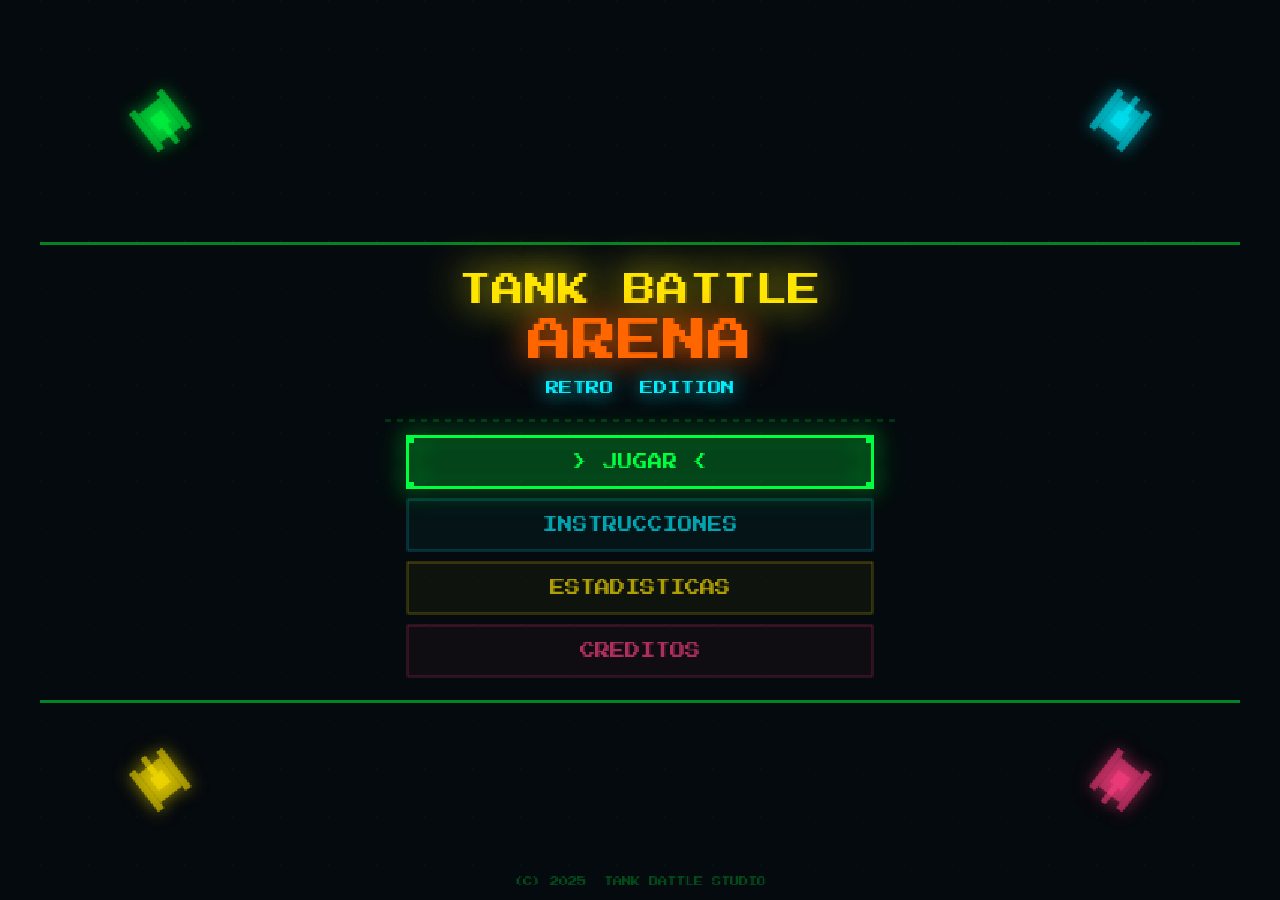
<file: tank-battle/index.html>
<!DOCTYPE html>
<html lang="es">
<head>
  <meta charset="UTF-8" />
  <meta name="viewport" content="width=device-width, initial-scale=1.0" />
  <title>Tank Battle Arena – Retro Edition</title>
  <link rel="preconnect" href="https://fonts.googleapis.com" />
  <link rel="preconnect" href="https://fonts.gstatic.com" crossorigin />
  <link href="https://fonts.googleapis.com/css2?family=Press+Start+2P&display=swap" rel="stylesheet" />
  <link rel="stylesheet" href="css/style.css" />
</head>
<body>
  <!-- Canvas principal del juego -->
  <canvas id="gameCanvas"></canvas>

  <!-- Overlay del menú UI (DOM encima del canvas solo para inputs si fuera necesario) -->
  <div id="ui-overlay"></div>

  <!-- Scripts en orden de dependencia -->
  <script src="js/audioManager.js"></script>
  <script src="js/inputHandler.js"></script>
  <script src="js/physics.js"></script>
  <script src="js/collision.js"></script>
  <script src="js/bullet.js"></script>
  <script src="js/tank.js"></script>
  <script src="js/map.js"></script>
  <script src="js/aiController.js"></script>
  <script src="js/difficultyManager.js"></script>
  <script src="js/uiManager.js"></script>
  <script src="js/stateMachine.js"></script>
  <script src="js/game.js"></script>
  <script src="js/main.js"></script>
</body>
</html>
</file>
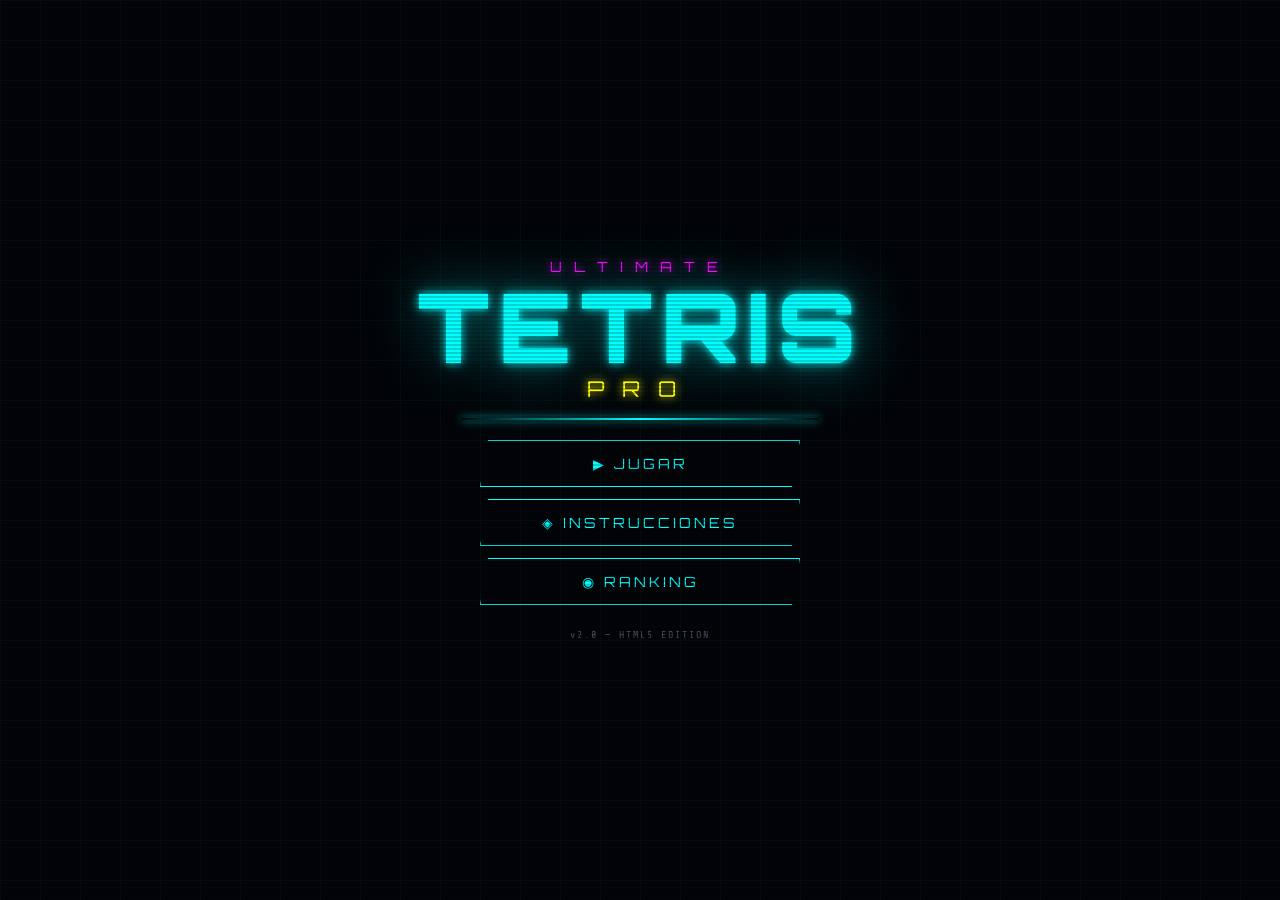
<file: tetris-ultimate-pro/index.html>
<!DOCTYPE html>
<html lang="es">
<head>
  <meta charset="UTF-8">
  <meta name="viewport" content="width=device-width, initial-scale=1.0">
  <title>Tetris Ultimate Pro</title>
  <link rel="stylesheet" href="css/style.css">
  <link href="https://fonts.googleapis.com/css2?family=Orbitron:wght@400;700;900&family=Share+Tech+Mono&display=swap" rel="stylesheet">
</head>
<body>

  <!-- MAIN MENU -->
  <div id="screen-main" class="screen active">
    <div class="scanlines"></div>
    <div class="menu-container">
      <div class="logo-wrap">
        <div class="logo-sub">ULTIMATE</div>
        <div class="logo-main">TETRIS</div>
        <div class="logo-pro">PRO</div>
        <div class="logo-glow"></div>
      </div>
      <nav class="main-nav">
        <button class="nav-btn" id="btn-play">▶ JUGAR</button>
        <button class="nav-btn" id="btn-instructions">◈ INSTRUCCIONES</button>
        <button class="nav-btn" id="btn-ranking">◉ RANKING</button>
      </nav>
      <div class="version-tag">v2.0 — HTML5 EDITION</div>
    </div>
    <div class="bg-grid"></div>
  </div>

  <!-- MODE SELECT -->
  <div id="screen-mode" class="screen">
    <div class="scanlines"></div>
    <div class="menu-container">
      <h2 class="screen-title">SELECCIONAR MODO</h2>
      <div class="mode-cards">
        <div class="mode-card" data-mode="single">
          <div class="mode-icon">👤</div>
          <div class="mode-name">1 JUGADOR</div>
          <div class="mode-desc">Clásico. Sobrevive el mayor tiempo posible.</div>
        </div>
        <div class="mode-card" data-mode="versus">
          <div class="mode-icon">👥</div>
          <div class="mode-name">2 JUGADORES</div>
          <div class="mode-desc">Pantalla dividida. ¡Derrota a tu rival!</div>
        </div>
        <div class="mode-card" data-mode="cpu">
          <div class="mode-icon">🤖</div>
          <div class="mode-name">VS CPU</div>
          <div class="mode-desc">Enfrenta a la inteligencia artificial.</div>
        </div>
      </div>
      <button class="nav-btn back-btn" id="btn-mode-back">◄ VOLVER</button>
    </div>
  </div>

  <!-- INSTRUCTIONS -->
  <div id="screen-instructions" class="screen">
    <div class="scanlines"></div>
    <div class="menu-container instructions-container">
      <h2 class="screen-title">INSTRUCCIONES</h2>
      <div class="instructions-grid">
        <div class="instr-section">
          <h3>JUGADOR 1 — WASD (izquierda)</h3>
          <div class="key-list">
            <div class="key-row"><kbd>A</kbd><kbd>D</kbd> Mover</div>
            <div class="key-row"><kbd>W</kbd> Rotar</div>
            <div class="key-row"><kbd>S</kbd> Bajar rápido</div>
            <div class="key-row"><kbd>G</kbd> Drop instantáneo</div>
          </div>
        </div>
        <div class="instr-section">
          <h3>JUGADOR 2 — FLECHAS (derecha)</h3>
          <div class="key-list">
            <div class="key-row"><kbd>←</kbd><kbd>→</kbd> Mover</div>
            <div class="key-row"><kbd>↑</kbd> Rotar</div>
            <div class="key-row"><kbd>↓</kbd> Bajar rápido</div>
            <div class="key-row"><kbd>K</kbd> Drop instantáneo</div>
            <div class="key-row"><kbd>P</kbd> Pausar (modo 1P)</div>
          </div>
        </div>
        <div class="instr-section full-width">
          <h3>SISTEMA DE PUNTOS</h3>
          <div class="score-table">
            <div class="score-row"><span>1 línea</span><span>100 × nivel</span></div>
            <div class="score-row"><span>2 líneas</span><span>300 × nivel</span></div>
            <div class="score-row"><span>3 líneas</span><span>500 × nivel</span></div>
            <div class="score-row"><span>TETRIS (4)</span><span>800 × nivel</span></div>
            <div class="score-row"><span>Combo ×N</span><span>50 × combo × nivel</span></div>
          </div>
        </div>
      </div>
      <button class="nav-btn back-btn" id="btn-instr-back">◄ VOLVER</button>
    </div>
  </div>

  <!-- RANKING -->
  <div id="screen-ranking" class="screen">
    <div class="scanlines"></div>
    <div class="menu-container">
      <h2 class="screen-title">RANKING TOP 10</h2>
      <div class="ranking-tabs">
        <button class="rank-tab active" data-rmode="single">1 JUGADOR</button>
        <button class="rank-tab" data-rmode="versus">2 JUGADORES</button>
        <button class="rank-tab" data-rmode="cpu">VS CPU</button>
      </div>
      <div id="ranking-list" class="ranking-list"></div>
      <button class="nav-btn back-btn" id="btn-rank-back">◄ VOLVER</button>
    </div>
  </div>

  <!-- GAME SCREEN SINGLE / CPU -->
  <div id="screen-game" class="screen">
    <div class="scanlines"></div>
    <div class="game-layout" id="game-layout-single">
      <!-- LEFT PANEL -->
      <div class="side-panel left-panel">
        <div class="panel-block">
          <div class="panel-label">NIVEL</div>
          <div class="panel-value" id="p1-level">1</div>
        </div>
        <div class="panel-block">
          <div class="panel-label">SCORE</div>
          <div class="panel-value" id="p1-score">0</div>
        </div>
        <div class="panel-block">
          <div class="panel-label">LÍNEAS</div>
          <div class="panel-value" id="p1-lines">0</div>
        </div>
        <div class="panel-block">
          <div class="panel-label">COMBO</div>
          <div class="panel-value combo-val" id="p1-combo">×1</div>
        </div>
        <div class="panel-block">
          <div class="panel-label">HOLD</div>
          <canvas id="p1-hold-canvas" width="120" height="120"></canvas>
        </div>
      </div>

      <!-- MAIN BOARD -->
      <div class="board-wrap">
        <div class="board-header" id="p1-header">JUGADOR 1</div>
        <canvas id="p1-canvas" width="300" height="600"></canvas>
        <div class="board-overlay" id="p1-overlay"></div>
      </div>

      <!-- RIGHT PANEL -->
      <div class="side-panel right-panel">
        <div class="panel-block">
          <div class="panel-label">SIGUIENTE</div>
          <canvas id="p1-next-canvas" width="120" height="360"></canvas>
        </div>
        <div class="panel-block">
          <div class="panel-label">RÉCORD</div>
          <div class="panel-value record-val" id="p1-record">0</div>
        </div>
      </div>
      <!-- CPU board — solo visible en modo VS CPU -->
      <div id="cpu-section" class="cpu-section" style="display:none;">
        <div class="cpu-header">🤖 CPU</div>
        <canvas id="cpu-canvas" width="200" height="400"></canvas>
        <div class="cpu-stats">
          <span id="cpu-level-label">NVL <span id="cpu-level-val">1</span></span>
          <span id="cpu-lines-label">LNS <span id="cpu-lines-val">0</span></span>
        </div>
      </div>
    </div>

    <!-- PAUSE OVERLAY -->
    <div id="pause-overlay" class="pause-overlay hidden">
      <div class="pause-box">
        <div class="pause-title">PAUSA</div>
        <button class="nav-btn" id="btn-resume">▶ CONTINUAR</button>
        <button class="nav-btn" id="btn-quit-game">✕ SALIR</button>
      </div>
    </div>
  </div>

  <!-- GAME SCREEN VERSUS (2 players) -->
  <div id="screen-versus" class="screen">
    <div class="scanlines"></div>
    <div class="game-layout versus-layout">

      <!-- P1 SIDE — WASD (izquierda) -->
      <div class="versus-side">
        <div class="side-panel">
          <div class="panel-block"><div class="panel-label">SCORE</div><div class="panel-value" id="vs-p1-score">0</div></div>
          <div class="panel-block"><div class="panel-label">NIVEL</div><div class="panel-value" id="vs-p1-level">1</div></div>
          <div class="panel-block"><div class="panel-label">COMBO</div><div class="panel-value combo-val" id="vs-p1-combo">×1</div></div>
          <div class="panel-block"><div class="panel-label">SIG.</div><canvas id="vs-p1-next" width="90" height="270"></canvas></div>
          <div class="panel-block keys-hint">
            <div class="panel-label">CONTROLES</div>
            <div class="hint-keys"><kbd>W</kbd> rotar · <kbd>A</kbd><kbd>D</kbd> mover<br><kbd>S</kbd> bajar · <kbd>G</kbd> drop</div>
          </div>
        </div>
        <div class="board-wrap">
          <div class="board-header p1-header-label">P1 — WASD</div>
          <canvas id="vs-p1-canvas" width="240" height="480"></canvas>
          <div class="board-overlay" id="vs-p1-overlay"></div>
        </div>
      </div>

      <!-- CENTER INFO -->
      <div class="versus-center">
        <div class="vs-badge">VS</div>
        <div class="vs-wins">
          <div class="win-block"><div class="win-label">P1 WINS</div><div class="win-val" id="vs-p1-wins">0</div></div>
          <div class="win-block"><div class="win-label">P2 WINS</div><div class="win-val" id="vs-p2-wins">0</div></div>
        </div>
        <button class="nav-btn small-btn" id="btn-vs-quit">SALIR</button>
      </div>

      <!-- P2 SIDE — Flechas (derecha) -->
      <div class="versus-side">
        <div class="board-wrap">
          <div class="board-header p2-header-label">P2 — FLECHAS</div>
          <canvas id="vs-p2-canvas" width="240" height="480"></canvas>
          <div class="board-overlay" id="vs-p2-overlay"></div>
        </div>
        <div class="side-panel">
          <div class="panel-block"><div class="panel-label">SCORE</div><div class="panel-value" id="vs-p2-score">0</div></div>
          <div class="panel-block"><div class="panel-label">NIVEL</div><div class="panel-value" id="vs-p2-level">1</div></div>
          <div class="panel-block"><div class="panel-label">COMBO</div><div class="panel-value combo-val" id="vs-p2-combo">×1</div></div>
          <div class="panel-block"><div class="panel-label">SIG.</div><canvas id="vs-p2-next" width="90" height="270"></canvas></div>
          <div class="panel-block keys-hint">
            <div class="panel-label">CONTROLES</div>
            <div class="hint-keys"><kbd>↑</kbd> rotar · <kbd>←</kbd><kbd>→</kbd> mover<br><kbd>↓</kbd> bajar · <kbd>K</kbd> drop</div>
          </div>
        </div>
      </div>
    </div>
  </div>

  <!-- GAME OVER -->
  <div id="screen-gameover" class="screen">
    <div class="scanlines"></div>
    <div class="gameover-container">
      <div class="go-title" id="go-title">GAME OVER</div>
      <div class="go-results" id="go-results"></div>
      <div class="go-name-wrap" id="go-name-wrap">
        <label>INGRESA TU NOMBRE:</label>
        <input type="text" id="go-name-input" maxlength="12" placeholder="PLAYER">
      </div>
      <div class="go-buttons">
        <button class="nav-btn" id="btn-go-save">💾 GUARDAR</button>
        <button class="nav-btn" id="btn-go-retry">↺ REINTENTAR</button>
        <button class="nav-btn" id="btn-go-menu">⌂ MENÚ</button>
      </div>
    </div>
  </div>

  <!-- JS -->
  <script src="js/audioManager.js"></script>
  <script src="js/scoreManager.js"></script>
  <script src="js/piece.js"></script>
  <script src="js/board.js"></script>
  <script src="js/levelManager.js"></script>
  <script src="js/aiController.js"></script>
  <script src="js/inputHandler.js"></script>
  <script src="js/uiManager.js"></script>
  <script src="js/game.js"></script>
  <script src="js/main.js"></script>
</body>
</html>
</file>
<file: 5-en-raya/css/styles.css>
/* ═══════════════════════════════════════
   5 EN RAYA — Classic Style
   ═══════════════════════════════════════ */

:root {
  --bg:        #f5f0e8;
  --surface:   #fffef9;
  --panel:     #fffef9;
  --border:    #8b7355;
  --accent:    #2c5f2d;
  --accent2:   #97bc62;
  --gold:      #c9a84c;
  --text:      #3a3a3a;
  --text-dim:  #7a7a7a;
  --white:     #ffffff;
  --font-main: 'Georgia', 'Times New Roman', serif;
  --font-body: 'Georgia', 'Times New Roman', serif;
}

*, *::before, *::after { box-sizing: border-box; margin: 0; padding: 0; }

html, body {
  width: 100%; height: 100%;
  background: var(--bg);
  color: var(--text);
  font-family: var(--font-body);
  overflow: hidden;
  -webkit-font-smoothing: antialiased;
}

/* ── SCREENS ── */
#app { width: 100%; height: 100%; position: relative; }

.screen {
  position: absolute; inset: 0;
  display: flex; align-items: center; justify-content: center;
  opacity: 0; pointer-events: none;
  transition: opacity 0.3s ease;
  overflow: hidden;
}
.screen.active { opacity: 1; pointer-events: all; }

/* ── BACKGROUND ── */
.bg-grid {
  position: absolute; inset: 0;
  background: linear-gradient(135deg, #f5f0e8 0%, #e8e0d0 100%);
}

.scanlines { display: none; }

/* ── MENU CONTAINER ── */
.menu-container {
  position: relative; z-index: 10;
  width: min(480px, 92vw);
  display: flex; flex-direction: column;
  align-items: center; gap: 28px;
  padding: 30px;
  background: var(--surface);
  border: 2px solid var(--border);
  border-radius: 8px;
  box-shadow: 0 4px 20px rgba(0,0,0,0.15);
}
.menu-container.wide { width: min(700px, 95vw); }

/* ── LOGO ── */
.logo-block { text-align: center; }

.logo-pre {
  font-family: var(--font-main);
  font-size: 0.85rem;
  letter-spacing: 0.3em;
  color: var(--accent);
  margin-bottom: 6px;
  text-transform: uppercase;
}

.logo-title {
  font-family: var(--font-main);
  font-size: clamp(2rem, 7vw, 3rem);
  font-weight: 700;
  color: var(--text);
  letter-spacing: 0.02em;
  line-height: 1;
}
.logo-pro {
  color: var(--accent);
  font-size: 0.5em;
  vertical-align: super;
}

.logo-sub {
  font-family: var(--font-main);
  font-size: 0.8rem;
  letter-spacing: 0.15em;
  color: var(--text-dim);
  margin-top: 6px;
  font-style: italic;
}

/* ── MAIN NAV ── */
.main-nav { display: flex; flex-direction: column; gap: 10px; width: 100%; }

.nav-btn {
  font-family: var(--font-main);
  font-size: 0.95rem;
  font-weight: 700;
  letter-spacing: 0.08em;
  padding: 12px 28px;
  background: var(--accent);
  border: 2px solid var(--accent);
  color: var(--white);
  cursor: pointer;
  transition: all 0.2s ease;
  border-radius: 4px;
}
.nav-btn:hover {
  background: #1e4420;
  border-color: #1e4420;
}

.nav-btn.secondary {
  background: transparent;
  border-color: var(--border);
  color: var(--text);
}
.nav-btn.secondary:hover {
  background: var(--border);
  color: var(--white);
}

.btn-row { display: flex; gap: 10px; flex-wrap: wrap; justify-content: center; width: 100%; }

.menu-footer {
  font-size: 0.75rem;
  letter-spacing: 0.1em;
  color: var(--text-dim);
  font-style: italic;
}

/* ── SECTION TITLE ── */
.section-title {
  font-family: var(--font-main);
  font-size: clamp(1.1rem, 3.5vw, 1.5rem);
  font-weight: 700;
  letter-spacing: 0.1em;
  color: var(--accent);
  text-align: center;
  padding-bottom: 10px;
  border-bottom: 2px solid var(--border);
  width: 100%;
}

/* ── MODE CARDS ── */
.mode-cards { display: flex; gap: 14px; width: 100%; flex-wrap: wrap; justify-content: center; }

.mode-card {
  flex: 1; min-width: 180px;
  background: var(--panel);
  border: 2px solid var(--border);
  padding: 20px 18px;
  cursor: pointer; text-align: center;
  transition: all 0.2s ease;
  border-radius: 6px;
}
.mode-card:hover, .mode-card.selected {
  border-color: var(--accent);
  background: #f0f7f0;
  box-shadow: 0 2px 10px rgba(44,95,45,0.15);
}
.mode-icon {
  font-size: 2.2rem; margin-bottom: 8px;
}
.mode-name {
  font-family: var(--font-main); font-size: 0.8rem;
  letter-spacing: 0.08em; color: var(--accent); margin-bottom: 6px;
  font-weight: 700;
}
.mode-desc { font-size: 0.85rem; color: var(--text-dim); line-height: 1.4; }

/* ── DIFFICULTY ── */
.difficulty-selector {
  margin-top: 12px; display: flex; align-items: center;
  gap: 6px; justify-content: center; flex-wrap: wrap;
}
.difficulty-selector span {
  font-size: 0.7rem; letter-spacing: 0.08em; color: var(--text-dim);
  font-family: var(--font-main);
  font-weight: 700;
}
.diff-btn {
  font-family: var(--font-main); font-size: 0.7rem;
  padding: 4px 10px; background: transparent;
  border: 1px solid var(--border); color: var(--text-dim);
  cursor: pointer; letter-spacing: 0.05em;
  transition: all 0.2s;
  border-radius: 3px;
}
.diff-btn.active { border-color: var(--accent); color: var(--accent); background: #f0f7f0; }
.diff-btn:hover:not(.active) { border-color: var(--text); color: var(--text); }

/* ── NAME INPUTS ── */
.name-inputs { display: flex; gap: 14px; width: 100%; flex-wrap: wrap; }
.input-group { flex: 1; min-width: 160px; display: flex; flex-direction: column; gap: 4px; }
.input-group label {
  font-family: var(--font-main); font-size: 0.7rem;
  letter-spacing: 0.1em; color: var(--text-dim);
  font-weight: 700;
}
.input-group input {
  background: var(--panel); border: 1px solid var(--border);
  color: var(--text); font-family: var(--font-body); font-size: 0.95rem;
  padding: 8px 12px; outline: none;
  transition: border-color 0.2s;
  border-radius: 4px;
}
.input-group input:focus { border-color: var(--accent); }
.input-group input::placeholder { color: var(--text-dim); }

/* ── GAME LAYOUT ── */
.game-layout {
  width: 100%; height: 100%;
  display: flex; flex-direction: column;
  align-items: center;
  padding: 0;
  background: linear-gradient(180deg, #f5f0e8 0%, #e8e0d0 100%);
}

.game-header {
  width: 100%; display: flex;
  align-items: center; justify-content: space-between;
  padding: 10px 16px;
  background: var(--panel);
  border-bottom: 2px solid var(--border);
  flex-shrink: 0;
  box-shadow: 0 2px 6px rgba(0,0,0,0.1);
}

.turn-display {
  display: flex; align-items: center; gap: 10px;
}
.turn-stone { font-size: 1.4rem; }
.turn-name {
  font-family: var(--font-main); font-size: 0.9rem;
  color: var(--text); letter-spacing: 0.03em;
  font-weight: 700;
}
.turn-label {
  font-size: 0.65rem; letter-spacing: 0.1em;
  color: var(--accent); font-family: var(--font-main);
  font-weight: 700;
}

.icon-btn {
  background: transparent; border: 2px solid var(--border);
  color: var(--text); font-size: 1.1rem; cursor: pointer;
  width: 36px; height: 36px; display: flex;
  align-items: center; justify-content: center;
  transition: all 0.2s;
  border-radius: 4px;
  font-family: var(--font-main);
  font-weight: 700;
}
.icon-btn:hover { border-color: var(--accent); color: var(--accent); }
.icon-btn.muted { opacity: 0.4; text-decoration: line-through; }

.canvas-wrapper {
  position: relative; flex: 1;
  display: flex; align-items: center; justify-content: center;
  min-height: 0;
  padding: 16px;
}

#game-canvas {
  display: block;
  cursor: crosshair;
  border: 3px solid var(--border);
  border-radius: 4px;
  box-shadow: 0 4px 15px rgba(0,0,0,0.2);
  width: 100%;
  max-width: 500px;
  height: auto;
  aspect-ratio: 1;
}

.thinking-overlay {
  position: absolute; inset: 0;
  background: rgba(0,0,0,0.5);
  backdrop-filter: blur(3px);
  display: flex; align-items: center; justify-content: center;
}
.thinking-overlay.hidden { display: none; }

.game-footer {
  width: 100%; display: flex;
  align-items: center; justify-content: space-between;
  padding: 8px 16px;
  background: var(--panel);
  border-top: 2px solid var(--border);
  flex-shrink: 0;
  box-shadow: 0 -2px 6px rgba(0,0,0,0.1);
}
.player-info { display: flex; align-items: center; gap: 8px; }
.pstone { font-size: 1.2rem; }
.pname {
  font-family: var(--font-main); font-size: 0.8rem;
  letter-spacing: 0.03em;
  font-weight: 700;
}
.player-info.active .pname { color: var(--accent); }
.player-info.thinking-active { position: relative; }
.player-info.thinking-active .thinking-label {
  display: block;
}
.player-info .thinking-label.hidden { display: none; }
.player-info .thinking-label {
  display: none;
  position: absolute;
  bottom: -20px;
  left: 50%;
  transform: translateX(-50%);
  font-family: var(--font-main);
  font-size: 0.6rem;
  letter-spacing: 0.1em;
  color: var(--accent);
  font-weight: 700;
  white-space: nowrap;
}
.player-info .thinking-label .dots { animation: dotPulse 1.2s infinite; }

@keyframes dotPulse {
  0%, 100% { opacity: 1; }
  50% { opacity: 0.2; }
}

.move-counter {
  display: flex; flex-direction: column; align-items: center;
  font-family: var(--font-main); font-size: 0.7rem;
  letter-spacing: 0.08em; color: var(--text-dim);
  font-weight: 700;
}

/* ── INSTRUCTIONS ── */
.instructions-grid {
  display: grid; grid-template-columns: repeat(auto-fit, minmax(220px, 1fr));
  gap: 14px; width: 100%;
}
.inst-card {
  background: var(--panel); border: 2px solid var(--border);
  padding: 18px; text-align: center;
  border-radius: 6px;
}
.inst-icon { font-size: 2rem; margin-bottom: 8px; color: var(--accent); }
.inst-card h3 {
  font-family: var(--font-main); font-size: 0.85rem;
  letter-spacing: 0.08em; color: var(--accent); margin-bottom: 8px;
  font-weight: 700;
}
.inst-card p { font-size: 0.9rem; color: var(--text); line-height: 1.5; }

/* ── RANKING ── */
.ranking-list { width: 100%; max-height: 55vh; overflow-y: auto; }
.ranking-item {
  display: flex; align-items: center; gap: 14px;
  padding: 10px 14px;
  border-bottom: 1px solid var(--border);
  transition: background 0.2s;
}
.ranking-item:hover { background: #f0f7f0; }
.rank-pos {
  font-family: var(--font-main); font-size: 0.9rem;
  color: var(--text-dim); width: 28px; text-align: center;
  font-weight: 700;
}
.rank-pos.gold { color: var(--gold); }
.rank-pos.silver { color: #a0a0a0; }
.rank-pos.bronze { color: #cd7f32; }
.rank-name { flex: 1; font-size: 0.95rem; font-weight: 600; }
.rank-wins {
  font-family: var(--font-main); font-size: 0.8rem;
  color: var(--accent); letter-spacing: 0.05em;
  font-weight: 700;
}
.rank-detail { font-size: 0.75rem; color: var(--text-dim); }
.ranking-empty {
  text-align: center; color: var(--text-dim);
  font-size: 0.9rem; padding: 40px; letter-spacing: 0.1em;
}

/* ── VICTORY ── */
.victory-container {
  position: relative; z-index: 10;
  display: flex; flex-direction: column;
  align-items: center; gap: 18px; text-align: center;
  padding: 30px;
  background: var(--surface);
  border: 2px solid var(--border);
  border-radius: 8px;
  box-shadow: 0 4px 20px rgba(0,0,0,0.15);
}
.victory-particles {
  position: absolute; inset: 0; pointer-events: none; overflow: hidden;
}
.particle {
  position: absolute; width: 6px; height: 6px; border-radius: 50%;
  animation: particleFly 2s ease-out forwards;
}
@keyframes particleFly {
  0% { opacity: 1; transform: translate(0,0) scale(1); }
  100% { opacity: 0; transform: translate(var(--dx), var(--dy)) scale(0); }
}

.trophy {
  font-size: 4.5rem;
  animation: trophyPulse 2s ease-in-out infinite;
}
@keyframes trophyPulse {
  0%, 100% { transform: scale(1); }
  50% { transform: scale(1.05); }
}

.victory-label {
  font-family: var(--font-main); font-size: 1rem;
  letter-spacing: 0.2em; color: var(--accent);
  font-weight: 700;
}
.winner-name {
  font-family: var(--font-main); font-size: clamp(1.8rem, 7vw, 2.5rem);
  font-weight: 700; color: var(--text);
}
.victory-stats {
  font-size: 0.9rem; color: var(--text-dim);
  letter-spacing: 0.05em;
}

/* ── PAUSE MENU ── */
#pause-overlay {
  position: absolute; inset: 0;
  background: rgba(0,0,0,0.7);
  backdrop-filter: blur(6px);
  display: flex; align-items: center; justify-content: center;
  z-index: 50;
}
#pause-overlay.hidden { display: none; }

.pause-container {
  position: relative; z-index: 10;
  background: var(--surface);
  border: 3px solid var(--accent);
  border-radius: 12px;
  padding: 40px 50px;
  display: flex; flex-direction: column;
  align-items: center; gap: 24px;
  box-shadow: 0 8px 30px rgba(0,0,0,0.3);
  animation: pauseSlide 0.25s ease-out;
}
@keyframes pauseSlide {
  from { transform: translateY(-20px); opacity: 0; }
  to { transform: translateY(0); opacity: 1; }
}

.pause-title {
  font-family: var(--font-main);
  font-size: 2rem;
  letter-spacing: 0.15em;
  color: var(--accent);
  font-weight: 700;
  text-transform: uppercase;
}

.pause-options {
  display: flex; flex-direction: column;
  gap: 12px; width: 100%;
  min-width: 220px;
}

.pause-btn {
  display: flex; align-items: center; gap: 16px;
  padding: 14px 24px;
  background: var(--panel);
  border: 2px solid var(--border);
  border-radius: 6px;
  cursor: pointer;
  font-family: var(--font-main);
  font-size: 0.95rem;
  letter-spacing: 0.08em;
  color: var(--text);
  transition: all 0.2s ease;
  text-align: left;
}
.pause-btn:hover {
  border-color: var(--accent);
  background: #f0f7f0;
  color: var(--accent);
  transform: translateX(4px);
}

.pause-icon {
  font-size: 1.4rem;
  width: 28px; text-align: center;
}

.pause-hint {
  font-size: 0.75rem;
  color: var(--text-dim);
  letter-spacing: 0.1em;
  margin-top: 8px;
}

/* ── SCROLLBAR ── */
::-webkit-scrollbar { width: 6px; }
::-webkit-scrollbar-track { background: var(--bg); }
::-webkit-scrollbar-thumb { background: var(--border); border-radius: 3px; }
::-webkit-scrollbar-thumb:hover { background: var(--accent); }

/* ── RESPONSIVENESS ── */
@media (max-width: 480px) {
  .mode-cards { flex-direction: column; }
  .name-inputs { flex-direction: column; }
  .menu-container { padding: 20px; gap: 20px; }
}
</file>
<file: space-battle/css/style.css>
/* ============================================================
   SPACE BATTLE ARENA PRO — style.css
   Aesthetic: Retro-futurist arcade / neon-noir space opera
   ============================================================ */

/* ── Custom Properties ── */
:root {
  --col-bg:        #020510;
  --col-surface:   #060d1f;
  --col-border:    #0f2a5c;
  --col-accent1:   #00d4ff;   /* cyan  */
  --col-accent2:   #ff4d6d;   /* red   */
  --col-accent3:   #f9c74f;   /* gold  */
  --col-p1:        #00d4ff;
  --col-p2:        #ff4d6d;
  --col-text:      #cce8ff;
  --col-muted:     #4a6f8a;
  --font-title:    'Orbitron', sans-serif;
  --font-body:     'Rajdhani', sans-serif;
  --glow-cyan:     0 0 8px #00d4ff, 0 0 20px #00d4ff55;
  --glow-red:      0 0 8px #ff4d6d, 0 0 20px #ff4d6d55;
  --glow-gold:     0 0 8px #f9c74f, 0 0 20px #f9c74f55;
  --transition:    0.25s cubic-bezier(.4,0,.2,1);
}

/* ── Reset ── */
*, *::before, *::after { box-sizing: border-box; margin: 0; padding: 0; }

html, body {
  width: 100%; height: 100%;
  overflow: hidden;
  background: var(--col-bg);
  color: var(--col-text);
  font-family: var(--font-body);
  font-size: 16px;
}

/* ── Canvas ── */
#gameCanvas {
  display: block;
  position: fixed;
  inset: 0;
  width: 100%; height: 100%;
  z-index: 0;
}

/* ── UI Overlay ── */
#ui-overlay {
  position: fixed;
  inset: 0;
  z-index: 10;
  pointer-events: none;
}

/* ── Screens ── */
.screen {
  position: absolute;
  inset: 0;
  display: flex;
  align-items: center;
  justify-content: center;
  opacity: 0;
  pointer-events: none;
  transition: opacity var(--transition);
}
.screen.active {
  opacity: 1;
  pointer-events: all;
}
.screen-inner {
  display: flex;
  flex-direction: column;
  align-items: center;
  gap: 18px;
  padding: 40px 50px;
  background: rgba(6,13,31,.92);
  border: 1px solid var(--col-border);
  border-radius: 4px;
  box-shadow: inset 0 0 60px rgba(0,212,255,.04), 0 0 60px rgba(0,0,0,.8);
  backdrop-filter: blur(10px);
  min-width: 360px;
  max-width: 90vw;
}
.screen-inner.scrollable {
  overflow-y: auto;
  max-height: 90vh;
}
.screen-title {
  font-family: var(--font-title);
  font-size: clamp(1.4rem, 3vw, 2rem);
  letter-spacing: .1em;
  color: var(--col-accent1);
  text-shadow: var(--glow-cyan);
  text-align: center;
}

/* ── Starfield Background ── */
.stars-bg {
  position: absolute;
  inset: 0;
  background:
    radial-gradient(1px 1px at 10% 15%, #fff 0%, transparent 100%),
    radial-gradient(1px 1px at 30% 70%, #adf 0%, transparent 100%),
    radial-gradient(1px 1px at 60% 25%, #fff 0%, transparent 100%),
    radial-gradient(1px 1px at 80% 80%, #adf 0%, transparent 100%),
    radial-gradient(1px 1px at 45% 50%, #fff 0%, transparent 100%),
    radial-gradient(1px 1px at 72% 10%, #adf 0%, transparent 100%),
    radial-gradient(2px 2px at 20% 90%, #fff 0%, transparent 100%),
    radial-gradient(2px 2px at 90% 40%, #adf 0%, transparent 100%);
  animation: starPulse 4s ease-in-out infinite alternate;
  z-index: -1;
}
@keyframes starPulse {
  from { opacity: .6; }
  to   { opacity: 1;  }
}

/* ── Main Menu ── */
.menu-container {
  display: flex;
  flex-direction: column;
  align-items: center;
  gap: 28px;
  z-index: 1;
}
.logo-wrapper {
  position: relative;
  text-align: center;
}
.logo-glow {
  position: absolute;
  inset: -40px;
  background: radial-gradient(ellipse at center, rgba(0,212,255,.18) 0%, transparent 70%);
  animation: logoPulse 3s ease-in-out infinite;
}
@keyframes logoPulse {
  0%,100% { transform: scale(1);   opacity: .7; }
  50%      { transform: scale(1.1); opacity: 1;  }
}
.logo-title {
  font-family: var(--font-title);
  font-size: clamp(2.8rem, 7vw, 5rem);
  font-weight: 900;
  line-height: 1;
  color: #fff;
  text-shadow: var(--glow-cyan), 0 0 40px #00d4ff99;
  letter-spacing: .06em;
  animation: logoFlicker 5s ease-in-out infinite;
}
.logo-title span {
  color: var(--col-accent2);
  text-shadow: var(--glow-red), 0 0 40px #ff4d6d88;
}
@keyframes logoFlicker {
  0%,94%,96%,100% { opacity: 1; }
  95% { opacity: .85; }
}
.logo-sub {
  font-family: var(--font-title);
  font-size: .75rem;
  letter-spacing: .4em;
  color: var(--col-accent3);
  text-shadow: var(--glow-gold);
  margin-top: 6px;
}
.main-nav {
  display: flex;
  flex-direction: column;
  gap: 12px;
  width: 100%;
  min-width: 280px;
}
.version-tag {
  font-size: .7rem;
  color: var(--col-muted);
  letter-spacing: .15em;
}

/* ── Buttons ── */
.btn-menu {
  font-family: var(--font-title);
  font-size: .85rem;
  letter-spacing: .12em;
  padding: 13px 30px;
  background: transparent;
  color: var(--col-text);
  border: 1px solid var(--col-border);
  border-radius: 2px;
  cursor: pointer;
  transition: all var(--transition);
  position: relative;
  overflow: hidden;
  text-align: center;
  width: 100%;
}
.btn-menu::before {
  content: '';
  position: absolute;
  inset: 0;
  background: linear-gradient(90deg, transparent, rgba(0,212,255,.06), transparent);
  transform: translateX(-100%);
  transition: transform .4s ease;
}
.btn-menu:hover::before { transform: translateX(100%); }
.btn-menu:hover {
  border-color: var(--col-accent1);
  color: var(--col-accent1);
  text-shadow: var(--glow-cyan);
  box-shadow: 0 0 12px rgba(0,212,255,.2);
}
.btn-menu.btn-primary {
  border-color: var(--col-accent1);
  color: var(--col-accent1);
  box-shadow: 0 0 8px rgba(0,212,255,.15);
}
.btn-menu.btn-primary:hover {
  background: rgba(0,212,255,.1);
  box-shadow: var(--glow-cyan);
}
.btn-back {
  font-family: var(--font-title);
  font-size: .75rem;
  letter-spacing: .1em;
  padding: 8px 20px;
  background: transparent;
  color: var(--col-muted);
  border: 1px solid var(--col-border);
  border-radius: 2px;
  cursor: pointer;
  transition: all var(--transition);
  margin-top: 8px;
}
.btn-back:hover { color: var(--col-text); border-color: var(--col-text); }

/* ── Mode Select ── */
.mode-grid {
  display: flex;
  gap: 16px;
  flex-wrap: wrap;
  justify-content: center;
}
.btn-mode {
  display: flex;
  flex-direction: column;
  align-items: center;
  gap: 8px;
  padding: 24px 20px;
  background: rgba(15,42,92,.3);
  border: 1px solid var(--col-border);
  border-radius: 4px;
  cursor: pointer;
  transition: all var(--transition);
  width: 160px;
  color: var(--col-text);
}
.btn-mode:hover {
  border-color: var(--col-accent1);
  background: rgba(0,212,255,.07);
  transform: translateY(-4px);
  box-shadow: 0 8px 24px rgba(0,212,255,.15);
}
.mode-icon { font-size: 2.2rem; }
.mode-label {
  font-family: var(--font-title);
  font-size: .7rem;
  letter-spacing: .1em;
  color: var(--col-accent1);
}
.mode-desc { font-size: .75rem; color: var(--col-muted); text-align: center; }

/* ── Instructions ── */
.instructions-grid {
  display: grid;
  grid-template-columns: repeat(auto-fit, minmax(200px, 1fr));
  gap: 16px;
  width: 100%;
  max-width: 700px;
}
.instr-card {
  background: rgba(15,42,92,.2);
  border: 1px solid var(--col-border);
  border-radius: 4px;
  padding: 16px;
}
.instr-card h3 {
  font-family: var(--font-title);
  font-size: .75rem;
  color: var(--col-accent1);
  margin-bottom: 10px;
  letter-spacing: .08em;
}
.instr-card ul { list-style: none; display: flex; flex-direction: column; gap: 6px; }
.instr-card li { font-size: .85rem; color: var(--col-text); }
kbd {
  display: inline-block;
  padding: 2px 6px;
  background: var(--col-surface);
  border: 1px solid var(--col-border);
  border-radius: 3px;
  font-size: .75rem;
  font-family: monospace;
  color: var(--col-accent3);
}

/* ── Ranking ── */
.ranking-list {
  width: 100%;
  min-width: 320px;
  display: flex;
  flex-direction: column;
  gap: 6px;
  max-height: 60vh;
  overflow-y: auto;
  padding-right: 4px;
}
.ranking-entry {
  display: flex;
  align-items: center;
  gap: 12px;
  padding: 10px 14px;
  background: rgba(15,42,92,.25);
  border: 1px solid var(--col-border);
  border-radius: 3px;
  transition: background var(--transition);
}
.ranking-entry:hover { background: rgba(0,212,255,.07); }
.rank-pos {
  font-family: var(--font-title);
  font-size: .75rem;
  width: 26px;
  text-align: center;
  color: var(--col-muted);
}
.rank-pos.gold   { color: #ffd700; text-shadow: 0 0 6px #ffd700; }
.rank-pos.silver { color: #c0c0c0; text-shadow: 0 0 6px #c0c0c0; }
.rank-pos.bronze { color: #cd7f32; text-shadow: 0 0 6px #cd7f32; }
.rank-name  { flex: 1; font-size: .9rem; letter-spacing: .05em; }
.rank-score { font-family: var(--font-title); font-size: .85rem; color: var(--col-accent3); }
.rank-mode  { font-size: .7rem; color: var(--col-muted); text-align: right; min-width: 70px; }
.ranking-empty { text-align: center; color: var(--col-muted); font-size: .9rem; padding: 30px; }

/* ── HUD ── */
.hud-screen { align-items: flex-start; pointer-events: none; }
.hud-top {
  display: flex;
  align-items: center;
  width: 100%;
  padding: 10px 16px;
  background: rgba(2,5,16,.75);
  border-bottom: 1px solid var(--col-border);
  backdrop-filter: blur(4px);
  pointer-events: none;
  gap: 12px;
}
.hud-player {
  display: flex;
  align-items: center;
  gap: 8px;
  flex: 1;
}
#hud-p2 { flex-direction: row-reverse; }
.hud-label {
  font-family: var(--font-title);
  font-size: .65rem;
  color: var(--col-accent1);
  letter-spacing: .08em;
}
#hud-p2 .hud-label { color: var(--col-accent2); }
.hud-health-bar {
  flex: 1;
  max-width: 160px;
  height: 8px;
  background: rgba(255,255,255,.1);
  border-radius: 4px;
  overflow: hidden;
}
.hud-health-fill {
  height: 100%;
  width: 100%;
  background: linear-gradient(90deg, #00d4ff, #00ffe7);
  border-radius: 4px;
  transition: width .15s ease;
  box-shadow: 0 0 6px #00d4ff;
}
.hud-health-fill.p2 {
  background: linear-gradient(90deg, #ff4d6d, #ff8fa3);
  box-shadow: 0 0 6px #ff4d6d;
}
.hud-score {
  font-family: var(--font-title);
  font-size: .75rem;
  color: var(--col-accent3);
  min-width: 60px;
  text-align: right;
}
#hud-p2 .hud-score { text-align: left; }
.hud-center { 
  display: flex; 
  align-items: center; 
  gap: 12px; 
  flex-shrink: 0; 
}
.hud-level-info {
  display: flex;
  flex-direction: column;
  align-items: center;
}
.hud-level-label {
  display: block;
  font-family: var(--font-title);
  font-size: .5rem;
  color: var(--col-muted);
  letter-spacing: .2em;
}
.hud-level-val {
  font-family: var(--font-title);
  font-size: 1.2rem;
  color: var(--col-accent1);
  text-shadow: var(--glow-cyan);
}

/* Boss bar */
.boss-bar-wrapper {
  position: absolute;
  bottom: 20px;
  left: 50%;
  transform: translateX(-50%);
  width: min(500px, 80vw);
  pointer-events: none;
}
.boss-bar-label {
  font-family: var(--font-title);
  font-size: .65rem;
  letter-spacing: .2em;
  color: var(--col-accent2);
  text-align: center;
  margin-bottom: 4px;
  text-shadow: var(--glow-red);
  animation: bossLabelPulse 1s ease-in-out infinite alternate;
}
@keyframes bossLabelPulse { from { opacity: .7; } to { opacity: 1; } }
.boss-bar-track {
  height: 14px;
  background: rgba(255,255,255,.1);
  border: 1px solid #ff4d6d55;
  border-radius: 4px;
  overflow: hidden;
}
.boss-bar-fill {
  height: 100%;
  width: 100%;
  background: linear-gradient(90deg, #ff4d6d, #ff0040);
  transition: width .2s ease;
  box-shadow: 0 0 8px #ff4d6d;
}

/* Pause button */
.btn-pause {
  background: transparent;
  border: 1px solid var(--col-border);
  color: var(--col-muted);
  font-size: 1rem;
  padding: 4px 10px;
  border-radius: 3px;
  cursor: pointer;
  pointer-events: all;
  transition: all var(--transition);
}
.btn-pause:hover { color: var(--col-text); border-color: var(--col-text); }

/* ── Level Up Banner ── */
.levelup-banner {
  text-align: center;
  animation: levelUpAnim 2.5s ease-in-out forwards;
}
@keyframes levelUpAnim {
  0%   { opacity: 0; transform: scale(.7); }
  20%  { opacity: 1; transform: scale(1.1); }
  60%  { opacity: 1; transform: scale(1);   }
  100% { opacity: 0; transform: scale(1.2); }
}
.levelup-text {
  font-family: var(--font-title);
  font-size: clamp(3rem, 8vw, 6rem);
  font-weight: 900;
  color: #fff;
  text-shadow: var(--glow-cyan), 0 0 60px #00d4ffaa;
  letter-spacing: .1em;
}
.levelup-sub {
  font-family: var(--font-title);
  font-size: .9rem;
  letter-spacing: .3em;
  color: var(--col-accent3);
  margin-top: 6px;
}

/* Score Warning */
.score-warning {
  position: fixed;
  top: 50%;
  left: 50%;
  transform: translate(-50%, -50%);
  font-family: var(--font-title);
  font-size: clamp(1rem, 3vw, 1.5rem);
  color: #ff4d6d;
  text-shadow: var(--glow-red);
  letter-spacing: .1em;
  text-align: center;
  padding: 20px 40px;
  background: rgba(6,13,31,.9);
  border: 2px solid #ff4d6d;
  border-radius: 4px;
  display: none;
  opacity: 0;
  transition: opacity 0.3s ease;
  z-index: 100;
}

/* ── Game Over / Victory ── */
.gameover-title {
  color: var(--col-accent2) !important;
  text-shadow: var(--glow-red) !important;
  font-size: clamp(2rem, 5vw, 3rem) !important;
  animation: gameoverPulse 1.2s ease-in-out infinite alternate;
}
@keyframes gameoverPulse {
  from { letter-spacing: .05em; }
  to   { letter-spacing: .2em;  }
}
.victory-title {
  color: var(--col-accent3) !important;
  text-shadow: var(--glow-gold) !important;
  font-size: clamp(2rem, 5vw, 3rem) !important;
}
.victory-stars {
  font-size: 2rem;
  color: var(--col-accent3);
  text-shadow: var(--glow-gold);
  letter-spacing: .3em;
  animation: starSpin 3s ease-in-out infinite;
}
@keyframes starSpin {
  0%,100% { transform: scale(1);    }
  50%      { transform: scale(1.15); }
}
.result-stats {
  font-family: var(--font-title);
  font-size: .85rem;
  color: var(--col-text);
  text-align: center;
  line-height: 2;
  letter-spacing: .06em;
}
.result-stats span { color: var(--col-accent1); }

/* Name entry */
.name-entry {
  display: flex;
  flex-direction: column;
  align-items: center;
  gap: 10px;
  width: 100%;
}
.name-entry label {
  font-family: var(--font-title);
  font-size: .65rem;
  letter-spacing: .2em;
  color: var(--col-muted);
}
.name-entry input {
  font-family: var(--font-title);
  font-size: 1.1rem;
  letter-spacing: .15em;
  text-align: center;
  background: rgba(0,212,255,.06);
  border: 1px solid var(--col-accent1);
  color: var(--col-accent1);
  border-radius: 3px;
  padding: 10px 16px;
  outline: none;
  width: 100%;
  max-width: 280px;
  box-shadow: inset 0 0 10px rgba(0,212,255,.05);
  transition: all var(--transition);
}
.name-entry input:focus {
  box-shadow: var(--glow-cyan), inset 0 0 14px rgba(0,212,255,.08);
}

/* ── Scrollbar ── */
::-webkit-scrollbar { width: 6px; }
::-webkit-scrollbar-track { background: var(--col-surface); }
::-webkit-scrollbar-thumb { background: var(--col-border); border-radius: 3px; }
::-webkit-scrollbar-thumb:hover { background: var(--col-accent1); }

/* ── Responsive tweaks ── */
@media (max-width: 600px) {
  .mode-grid { flex-direction: column; }
  .btn-mode { width: 100%; flex-direction: row; text-align: left; }
  .logo-title { font-size: 2.8rem; }
  .screen-inner { padding: 24px 20px; }
}
</file>
<file: stickman-fight/css/style.css>
/* ============================================================
   STICKMAN FIGHT LEGENDS PRO — style.css
   Author: Legends Pro Team
   Desc: Global UI styles (menus, HUD, screens). Game world
         is fully rendered on <canvas>.
   ============================================================ */

/* --- Google Fonts (loaded inline, no external files) --- */
@import url('https://fonts.googleapis.com/css2?family=Bebas+Neue&family=Rajdhani:wght@400;600;700&display=swap');

/* ── CSS VARIABLES ── */
:root {
  --c-bg:        #0a0a0f;
  --c-surface:   #12121a;
  --c-panel:     #1a1a2a;
  --c-border:    #2a2a4a;
  --c-accent:    #e63946;
  --c-accent2:   #f4a261;
  --c-gold:      #ffd60a;
  --c-neon:      #00f5d4;
  --c-p1:        #4cc9f0;
  --c-p2:        #f72585;
  --c-text:      #e8e8f0;
  --c-muted:     #6666aa;
  --font-title:  'Bebas Neue', Impact, sans-serif;
  --font-ui:     'Rajdhani', 'Segoe UI', sans-serif;
  --radius:      8px;
  --shadow-glow: 0 0 20px rgba(230,57,70,0.4);
}

/* ── RESET ── */
*, *::before, *::after { box-sizing: border-box; margin: 0; padding: 0; }
html, body {
  width: 100%; height: 100%;
  background: var(--c-bg);
  color: var(--c-text);
  font-family: var(--font-ui);
  overflow: hidden;
  user-select: none;
}

/* ── UI LAYER ── */
#ui-layer {
  position: fixed; inset: 0;
  display: flex; align-items: center; justify-content: center;
}

/* ── SCREENS ── */
.screen {
  position: absolute; inset: 0;
  display: flex; flex-direction: column;
  align-items: center; justify-content: center;
  opacity: 0; pointer-events: none;
  transition: opacity 0.35s ease, transform 0.35s ease;
  transform: translateY(12px);
  padding: 1.5rem;
  z-index: 5;
}
.screen.active {
  opacity: 1; pointer-events: all;
  transform: translateY(0);
  z-index: 10;
}
.screen-title {
  font-family: var(--font-title);
  font-size: clamp(2rem, 5vw, 3.5rem);
  letter-spacing: 0.1em;
  color: var(--c-gold);
  text-shadow: 0 0 30px rgba(255,214,10,0.5);
  margin-bottom: 2rem;
  text-align: center;
}

/* ── MAIN MENU ── */
#screen-main-menu {
  background: radial-gradient(ellipse at 50% 30%, #1a0a2a 0%, var(--c-bg) 70%);
}
.menu-bg-anim {
  position: absolute; inset: 0;
  background:
    repeating-linear-gradient(0deg,transparent,transparent 59px, rgba(255,255,255,0.02) 60px),
    repeating-linear-gradient(90deg,transparent,transparent 59px, rgba(255,255,255,0.02) 60px);
  pointer-events: none;
}
.menu-center { position: relative; text-align: center; }
.game-title {
  font-family: var(--font-title);
  font-size: clamp(3rem, 8vw, 6rem);
  line-height: 1.0;
  letter-spacing: 0.05em;
  color: #fff;
  text-shadow: 0 0 40px rgba(230,57,70,0.7), 0 0 80px rgba(230,57,70,0.3);
  margin-bottom: 0.3rem;
}
.game-title em {
  font-style: normal;
  color: var(--c-accent);
  display: block;
  font-size: 0.6em;
  letter-spacing: 0.3em;
}
.title-stick {
  display: block;
  width: 4px; height: 40px;
  background: var(--c-accent);
  margin: 0 auto 0.5rem;
  box-shadow: 0 0 12px var(--c-accent);
  animation: pulse-stick 1.2s ease-in-out infinite alternate;
}
@keyframes pulse-stick {
  from { height: 30px; opacity: 0.6; }
  to   { height: 50px; opacity: 1; }
}
.main-nav {
  display: flex; flex-direction: column; gap: 0.75rem;
  margin-top: 2.5rem; align-items: center;
}

/* ── BUTTONS ── */
.btn-menu, .btn-next, .btn-back, .btn-danger {
  font-family: var(--font-title);
  font-size: 1.4rem;
  letter-spacing: 0.15em;
  padding: 0.55em 2.5em;
  border: none;
  border-radius: var(--radius);
  cursor: pointer;
  transition: all 0.18s ease;
  position: relative;
  overflow: hidden;
}
.btn-menu {
  background: linear-gradient(135deg, var(--c-accent), #a01020);
  color: #fff;
  min-width: 280px;
  box-shadow: 0 4px 20px rgba(230,57,70,0.35);
}
.btn-menu::after {
  content: '';
  position: absolute; inset: 0;
  background: rgba(255,255,255,0.1);
  opacity: 0; transition: opacity 0.15s;
}
.btn-menu:hover::after { opacity: 1; }
.btn-menu:hover { transform: translateY(-2px); box-shadow: 0 8px 28px rgba(230,57,70,0.5); }
.btn-menu:active { transform: translateY(0); }
.btn-next {
  background: linear-gradient(135deg, var(--c-neon), #007a6a);
  color: #000;
  margin-top: 1.5rem;
  min-width: 200px;
}
.btn-next:hover { box-shadow: 0 0 20px var(--c-neon); transform: translateY(-2px); }
.btn-back {
  background: transparent;
  color: var(--c-muted);
  border: 1px solid var(--c-border);
  margin-top: 0.75rem;
  font-size: 1.1rem;
}
.btn-back:hover { color: var(--c-text); border-color: var(--c-text); }
.btn-danger {
  background: transparent;
  color: var(--c-accent);
  border: 1px solid var(--c-accent);
  font-size: 1rem;
  margin-top: 1rem;
}
.btn-danger:hover { background: var(--c-accent); color: #fff; }
kbd {
  display: inline-block;
  background: var(--c-panel);
  border: 1px solid var(--c-border);
  border-radius: 4px;
  padding: 2px 8px;
  font-family: monospace;
  font-size: 0.9em;
  color: var(--c-neon);
}

/* ── MODE SELECT ── */
#screen-mode { justify-content: flex-start; padding-top: 2rem; }
.mode-cards {
  display: flex; gap: 1.5rem; flex-wrap: wrap; justify-content: center;
}
.mode-card {
  background: var(--c-panel);
  border: 2px solid var(--c-border);
  border-radius: 12px;
  padding: 1.5rem 2rem;
  text-align: center;
  cursor: pointer;
  transition: all 0.2s;
  min-width: 180px;
  position: relative;
  z-index: 15;
}
.mode-card:hover { border-color: var(--c-accent); transform: translateY(-3px); box-shadow: var(--shadow-glow); }
.mode-card.selected { border-color: var(--c-gold); box-shadow: 0 0 20px rgba(255,214,10,0.4); }
.mode-icon { font-size: 2.5rem; margin-bottom: 0.75rem; }
.mode-card h3 { font-family: var(--font-title); font-size: 1.2rem; letter-spacing: 0.08em; }
.mode-card p { color: var(--c-muted); font-size: 0.82rem; margin-top: 0.3rem; }

/* Difficulty */
.difficulty-section {
  display: flex; flex-direction: column; align-items: center; gap: 0.5rem;
  margin-top: 1rem;
  animation: fadeSlideIn 0.25s ease;
}
.difficulty-section.hidden { display: none; }
@keyframes fadeSlideIn {
  from { opacity: 0; transform: translateY(-8px); }
  to   { opacity: 1; transform: translateY(0); }
}
.difficulty-label {
  font-family: var(--font-title); font-size: 0.9rem; letter-spacing: 0.15em;
  color: var(--c-muted); text-transform: uppercase;
}
.difficulty-btns { display: flex; gap: 0.5rem; }
.diff-btn {
  font-family: var(--font-title); font-size: 1rem; letter-spacing: 0.08em;
  padding: 0.35em 1.2em;
  background: var(--c-surface); border: 2px solid var(--c-border);
  border-radius: 8px; cursor: pointer; color: var(--c-muted);
  transition: all 0.15s;
}
.diff-btn:hover { border-color: var(--c-accent); color: var(--c-text); }
.diff-btn.selected { border-color: var(--c-gold); color: var(--c-gold); background: rgba(255,214,10,0.08); }

/* Mode tip */
.mode-tips-wrapper {
  display: flex; flex-direction: column; gap: 0.5rem;
  width: 100%; max-width: 500px;
  margin-top: 1rem;
}
.mode-tip {
  display: flex; gap: 0.5rem; align-items: flex-start;
  background: var(--c-panel); border-left: 3px solid var(--c-neon);
  border-radius: 6px; padding: 0.5rem 0.75rem;
  font-size: 0.78rem; line-height: 1.4;
}
.mode-tip .tip-icon { flex-shrink: 0; font-size: 1rem; margin-top: 1px; }

/* Botones del modo de juego siempre visibles */
#screen-mode .btn-next,
#screen-mode .btn-back {
  margin-top: 1rem;
  flex-shrink: 0;
}

/* ── CHARACTER SELECT ── */
.char-select-grid {
  display: flex; gap: 1rem; align-items: flex-start; justify-content: center; flex-wrap: wrap;
  width: 100%; max-width: 1000px;
}
.player-pick {
  flex: 1; min-width: 300px; max-width: 430px;
  background: var(--c-panel);
  border: 2px solid var(--c-border);
  border-radius: 12px; padding: 1rem;
  transition: opacity 0.3s ease;
}
.player-pick h3 {
  font-family: var(--font-title); font-size: 1.3rem; letter-spacing: 0.1em;
  text-align: center; margin-bottom: 0.75rem; color: var(--c-gold);
}
.player-pick-inner {
  display: flex; gap: 0.75rem; align-items: flex-start;
}
.char-list { display: flex; flex-direction: column; gap: 0.4rem; flex-shrink: 0; width: 145px; }
.char-btn {
  display: flex; align-items: center; gap: 0.5rem;
  background: var(--c-surface); border: 1px solid var(--c-border);
  border-radius: 7px; padding: 0.5rem 0.7rem;
  cursor: pointer; transition: all 0.15s;
  font-family: var(--font-ui); font-size: 0.92rem; color: var(--c-text);
  white-space: nowrap;
}
.char-btn:hover { border-color: var(--c-accent); background: var(--c-panel); }
.char-btn.selected { border-color: var(--c-gold); background: rgba(255,214,10,0.08); }
.char-dot {
  width: 14px; height: 14px; border-radius: 50%;
  flex-shrink: 0; box-shadow: 0 0 6px currentColor;
}
.char-right-panel { flex: 1; min-width: 0; }
.char-info {
  font-size: 0.8rem; color: var(--c-muted); line-height: 1.5;
  display: flex; flex-direction: column; align-items: center; gap: 0.3rem;
}
.char-preview-canvas {
  border-radius: 8px; border: 1px solid var(--c-border);
  background: rgba(10,10,20,0.95);
  width: 150px; height: 170px; display: block;
}
.char-desc {
  font-weight: 600; font-size: 0.75rem; text-align: center; margin: 0; width: 100%;
}
.stat-row { display: flex; justify-content: space-between; width: 100%; margin-bottom: 0.2rem; align-items: center; }
.stat-bar-wrap { flex: 1; background: var(--c-border); border-radius: 4px; height: 5px; margin-left: 0.4rem; overflow: hidden; }
.stat-bar-fill { height: 100%; border-radius: 4px; }
.vs-divider {
  font-family: var(--font-title); font-size: 2.5rem;
  color: var(--c-accent); align-self: center;
  text-shadow: 0 0 20px var(--c-accent); flex-shrink: 0;
}

/* ── ARENA SELECT ── */
.arena-grid {
  display: grid; grid-template-columns: repeat(2, 1fr); gap: 1rem;
  width: 100%; max-width: 700px;
}
.arena-btn {
  position: relative; border-radius: 10px;
  border: 2px solid var(--c-border); overflow: hidden;
  cursor: pointer; transition: all 0.2s;
  display: flex; flex-direction: column; align-items: stretch;
}
.arena-btn:hover { transform: scale(1.03); border-color: var(--c-accent); }
.arena-btn.selected { border-color: var(--c-gold); box-shadow: 0 0 20px rgba(255,214,10,0.4); }
.arena-mini-canvas { display: block; width: 100%; height: 90px; }
.arena-label {
  width: 100%; padding: 0.5rem 0.75rem;
  background: rgba(0,0,0,0.75); backdrop-filter: blur(4px);
  font-family: var(--font-title); font-size: 1.2rem; letter-spacing: 0.1em;
}

/* ── INSTRUCTIONS ── */
#screen-instructions { justify-content: flex-start; padding-top: 2rem; }
.instr-container {
  display: flex; flex-direction: column; align-items: center;
  gap: 0.8rem; width: 100%; max-width: 700px;
}
.instr-players {
  display: flex; align-items: stretch; gap: 0.75rem; width: 100%;
}
.instr-card {
  flex: 1; background: var(--c-panel);
  border: 2px solid var(--c-border); border-radius: 12px;
  padding: 0.8rem 1rem;
}
.instr-p1 { border-top: 3px solid var(--c-p1); }
.instr-p2 { border-top: 3px solid var(--c-p2); }
.instr-player-title {
  font-family: var(--font-title); font-size: 1rem;
  letter-spacing: 0.1em; margin-bottom: 0.5rem;
}
.instr-rows { display: flex; flex-direction: column; gap: 0.3rem; }
.instr-row {
  display: flex; justify-content: space-between; align-items: center;
  font-size: 0.8rem; color: var(--c-text);
}
.instr-label { color: var(--c-muted); }
.instr-keys  { display: flex; gap: 3px; }
.instr-divider {
  height: 1px; background: var(--c-border);
  margin: 0.2rem 0;
}
.instr-vs {
  font-family: var(--font-title); font-size: 1.5rem;
  color: var(--c-accent); align-self: center; flex-shrink: 0;
  text-shadow: 0 0 16px var(--c-accent);
}
.instr-tips {
  width: 100%; background: var(--c-panel);
  border: 1px solid var(--c-border); border-left: 4px solid var(--c-gold);
  border-radius: 10px; padding: 0.75rem 1rem;
  display: flex; flex-direction: column; gap: 0.4rem;
}
.instr-tip {
  display: flex; gap: 0.5rem; align-items: flex-start;
  font-size: 0.78rem; line-height: 1.4;
}
.tip-icon { flex-shrink: 0; font-size: 0.9rem; margin-top: 1px; }

/* ── STATS ── */
.stats-box {
  background: var(--c-panel); border: 2px solid var(--c-border);
  border-radius: 12px; padding: 2rem 3rem;
  display: flex; flex-direction: column; gap: 1rem;
  min-width: 320px;
}
.stat-entry { display: flex; justify-content: space-between; gap: 2rem; align-items: center; }
.stat-label { font-family: var(--font-title); font-size: 1.2rem; letter-spacing: 0.08em; }
.stat-value { font-family: var(--font-title); font-size: 1.8rem; color: var(--c-gold); }

/* ── CREDITS ── */
.credits-content { text-align: center; display: flex; flex-direction: column; gap: 0.75rem; }
.credit-big { font-family: var(--font-title); font-size: 2.5rem; color: var(--c-gold); }
.credit-version { color: var(--c-muted); font-size: 0.9rem; }

/* ── GAME SCREEN ── */
#screen-game {
  padding: 0;
  background: #000;
  flex-direction: column;
}
#game-canvas {
  display: block;
  width: 100%;
  height: 100%;
  touch-action: none;
}

/* ── HUD OVERLAY ── */
#hud-overlay {
  position: absolute; top: 0; left: 0; right: 0;
  display: flex; align-items: flex-start; justify-content: space-between;
  padding: 0.75rem 1rem;
  z-index: 10;
  pointer-events: none;
}
.hud-player { display: flex; flex-direction: column; gap: 4px; min-width: 220px; }
.hud-player.right { align-items: flex-end; }
.hud-name { font-family: var(--font-title); font-size: 1.1rem; letter-spacing: 0.1em; margin-bottom: 2px; }
.hud-bar-wrap {
  width: 220px; height: 14px;
  background: rgba(0,0,0,0.6);
  border: 1px solid rgba(255,255,255,0.15);
  border-radius: 7px; overflow: hidden;
}
.energy-wrap { height: 8px; }
.hud-bar { height: 100%; border-radius: 7px; transition: width 0.12s linear; }
.hp-bar { background: linear-gradient(90deg, #e63946, #f4a261); }
.energy-bar { background: linear-gradient(90deg, #4cc9f0, #00f5d4); }
.hud-player.right .hud-bar-wrap { direction: rtl; }
.hud-player.right .hud-bar { border-radius: 7px; }
#hud-center { display: flex; flex-direction: column; align-items: center; gap: 2px; }
#hud-round { font-family: var(--font-title); font-size: 0.9rem; letter-spacing: 0.2em; color: var(--c-muted); }
#hud-timer {
  font-family: var(--font-title); font-size: 2.2rem; color: var(--c-gold);
  text-shadow: 0 0 14px rgba(255,214,10,0.7);
  line-height: 1;
}
#hud-timer.urgent { color: var(--c-accent); animation: tick-pulse 0.5s ease infinite alternate; }
@keyframes tick-pulse { from { transform: scale(1); } to { transform: scale(1.15); } }
.win-dots { display: flex; gap: 5px; margin-top: 3px; }
.hud-player.right .win-dots { justify-content: flex-end; }
.win-dot {
  width: 10px; height: 10px; border-radius: 50%;
  background: #2a2a4a; border: 1px solid #3a3a6a;
  transition: background 0.2s, box-shadow 0.2s;
}
.win-dot.filled { border-color: transparent; }

/* ── ANNOUNCEMENTS ── */
.round-announce, .ko-announce {
  position: absolute; inset: 0;
  display: flex; align-items: center; justify-content: center;
  pointer-events: none; z-index: 20;
}
.round-announce { background: rgba(0,0,0,0.4); }
.round-announce.hidden, .ko-announce.hidden { display: none; }
.round-announce-text, .ko-text {
  font-family: var(--font-title);
  font-size: clamp(3rem, 10vw, 7rem);
  letter-spacing: 0.1em;
  color: #fff;
  text-shadow: 0 0 40px var(--c-accent), 0 0 80px var(--c-accent);
  animation: pop-in 0.4s cubic-bezier(0.175, 0.885, 0.32, 1.275);
}
@keyframes pop-in {
  from { transform: scale(0.3); opacity: 0; }
  to   { transform: scale(1); opacity: 1; }
}

/* ── MATCH OVER ── */
#screen-match-over {
  background: rgba(0,0,0,0.85);
  backdrop-filter: blur(6px);
}
.match-over-content {
  text-align: center; display: flex; flex-direction: column;
  align-items: center; gap: 1.25rem;
}
#match-winner-text {
  font-family: var(--font-title); font-size: clamp(2rem,6vw,4rem);
  color: var(--c-gold); text-shadow: 0 0 30px rgba(255,214,10,0.5);
  letter-spacing: 0.08em;
}
.final-scores {
  font-family: var(--font-title); font-size: 1.6rem; color: var(--c-text); letter-spacing: 0.15em;
}
.trophy-anim { font-size: 5rem; animation: trophy-bounce 0.8s ease infinite alternate; }
@keyframes trophy-bounce {
  from { transform: translateY(0) rotate(-5deg); }
  to   { transform: translateY(-12px) rotate(5deg); }
}

/* ── SCROLLBARS ── */
::-webkit-scrollbar { width: 6px; }
::-webkit-scrollbar-track { background: var(--c-surface); }
::-webkit-scrollbar-thumb { background: var(--c-border); border-radius: 3px; }

/* ── PAUSE OVERLAY ── */
.pause-overlay {
  position: absolute; inset: 0; z-index: 30;
  display: flex; align-items: center; justify-content: center;
  background: rgba(0,0,0,0.65);
  backdrop-filter: blur(4px);
}
.pause-overlay.hidden { display: none; }
.pause-panel {
  display: flex; flex-direction: column; align-items: center; gap: 1rem;
  background: #12121a;
  border: 2px solid #4cc9f0;
  border-radius: 16px;
  padding: 2.5rem 3rem;
  box-shadow: 0 0 40px rgba(76,201,240,0.3);
  min-width: 280px;
}
.pause-title {
  font-family: var(--font-title);
  font-size: 3rem; letter-spacing: 0.2em;
  color: #fff;
  text-shadow: 0 0 30px #4cc9f0;
  margin-bottom: 0.5rem;
}
.pause-panel .btn-menu { min-width: 200px; font-size: 1.2rem; }
.pause-panel .btn-back  { font-size: 1rem; }
@keyframes screen-shake {
  0%,100% { transform: translate(0,0); }
  20% { transform: translate(-6px, 3px); }
  40% { transform: translate(6px,-3px); }
  60% { transform: translate(-4px, 4px); }
  80% { transform: translate(4px,-2px); }
}
.screen-shake { animation: screen-shake 0.25s linear; }

/* ── COMBO COUNTER ── */
.combo-counter {
  position: absolute;
  top: 120px;
  font-family: var(--font-title);
  text-align: center;
  opacity: 0;
  transform: scale(0.5);
  transition: opacity 0.15s, transform 0.15s cubic-bezier(0.175, 0.885, 0.32, 1.275);
  pointer-events: none;
}
#hud-combo-p1 { left: 20px; }
#hud-combo-p2 { right: 20px; }
.combo-counter.active {
  opacity: 1;
  transform: scale(1);
}
.combo-count {
  font-size: 3.5rem;
  line-height: 1;
  display: block;
  text-shadow: 0 0 30px currentColor;
}
.combo-label {
  font-size: 1.2rem;
  letter-spacing: 0.3em;
  color: #fff;
  display: block;
  text-shadow: 0 0 15px currentColor;
}
.combo-counter.mega .combo-count {
  font-size: 4.5rem;
  animation: mega-pulse 0.3s ease infinite alternate;
}
.combo-counter.mega .combo-label {
  color: var(--c-gold);
  animation: mega-glow 0.3s ease infinite alternate;
}
@keyframes mega-pulse {
  from { transform: scale(1); }
  to { transform: scale(1.1); }
}
@keyframes mega-glow {
  from { text-shadow: 0 0 20px var(--c-gold); }
  to { text-shadow: 0 0 40px var(--c-gold), 0 0 60px var(--c-accent); }
}

/* ── DASH COOLDOWN INDICATOR ── */
.dash-indicator {
  position: absolute;
  bottom: 80px;
  width: 8px;
  height: 30px;
  background: rgba(255,255,255,0.1);
  border-radius: 4px;
  overflow: hidden;
}
.dash-indicator-fill {
  width: 100%;
  height: 100%;
  background: linear-gradient(to top, var(--c-neon), #00f5d4);
  transform-origin: bottom;
  transition: transform 0.05s linear;
}
#hud-dash-p1 .dash-indicator { left: 20px; }
#hud-dash-p2 .dash-indicator { right: 20px; }
</file>
<file: tank-battle/css/style.css>
/* ============================================================
   Tank Battle Arena – Retro Edition
   style.css – Estilo global retro arcade
   ============================================================ */

/* Reset y base */
*, *::before, *::after {
  box-sizing: border-box;
  margin: 0;
  padding: 0;
}

:root {
  --neon-green:   #00ff41;
  --neon-cyan:    #00eeff;
  --neon-yellow:  #ffe600;
  --neon-orange:  #ff6600;
  --neon-red:     #ff1744;
  --neon-blue:    #2979ff;
  --neon-pink:    #ff4081;
  --bg-dark:      #050a0e;
  --bg-panel:     #0a1520;
  --grid-color:   rgba(0, 255, 65, 0.04);
  --font-pixel:   'Press Start 2P', monospace;
}

html, body {
  width: 100%;
  height: 100%;
  overflow: hidden;
  background: var(--bg-dark);
  font-family: var(--font-pixel);
  color: var(--neon-green);
  image-rendering: pixelated;
}

/* Canvas principal */
#gameCanvas {
  display: block;
  position: fixed;
  top: 50%;
  left: 50%;
  transform: translate(-50%, -50%);
  image-rendering: pixelated;
  image-rendering: crisp-edges;
}

/* Overlay UI */
#ui-overlay {
  position: fixed;
  top: 0;
  left: 0;
  width: 100%;
  height: 100%;
  pointer-events: none;
  z-index: 10;
}

/* Efecto de scanlines sobre canvas */
#gameCanvas::after {
  content: '';
  position: absolute;
  inset: 0;
  background: repeating-linear-gradient(
    0deg,
    transparent,
    transparent 2px,
    rgba(0, 0, 0, 0.15) 2px,
    rgba(0, 0, 0, 0.15) 4px
  );
  pointer-events: none;
}

/* Scrollbar oculta */
::-webkit-scrollbar { display: none; }
</file>
<file: tetris-ultimate-pro/css/style.css>
/* ===== TETRIS ULTIMATE PRO — CSS ===== */
@import url('https://fonts.googleapis.com/css2?family=Orbitron:wght@400;700;900&family=Share+Tech+Mono&display=swap');

:root {
  --bg:        #020408;
  --bg2:       #060d14;
  --panel:     #0a1520;
  --border:    #0ff;
  --border2:   #0a4050;
  --accent:    #0ff;
  --accent2:   #f0f;
  --accent3:   #ff0;
  --text:      #cce;
  --text-dim:  #456;
  --glow:      0 0 8px #0ff, 0 0 20px #0ff4;
  --glow2:     0 0 8px #f0f, 0 0 20px #f0f4;
  --glow3:     0 0 8px #ff0, 0 0 20px #ff04;

  /* PIECE COLORS */
  --I: #0ff;
  --O: #ff0;
  --T: #c0f;
  --S: #0f4;
  --Z: #f22;
  --J: #04f;
  --L: #f80;

  --cell-size: 30px;
  --font-main: 'Orbitron', sans-serif;
  --font-mono: 'Share Tech Mono', monospace;
}

*, *::before, *::after { box-sizing: border-box; margin: 0; padding: 0; }

html, body {
  width: 100%; height: 100%;
  background: var(--bg);
  color: var(--text);
  font-family: var(--font-main);
  overflow: hidden;
  user-select: none;
}

/* ===== SCREENS ===== */
.screen {
  position: absolute; inset: 0;
  display: flex; align-items: center; justify-content: center;
  opacity: 0; pointer-events: none;
  transition: opacity .3s ease;
  overflow: hidden;
}
.screen.active { opacity: 1; pointer-events: all; }

/* SCANLINES */
.scanlines {
  position: absolute; inset: 0; z-index: 100; pointer-events: none;
  background: repeating-linear-gradient(
    0deg,
    transparent, transparent 2px,
    rgba(0,0,0,.18) 2px, rgba(0,0,0,.18) 4px
  );
}

/* BG GRID */
.bg-grid {
  position: absolute; inset: 0; z-index: 0;
  background-image:
    linear-gradient(rgba(0,255,255,.04) 1px, transparent 1px),
    linear-gradient(90deg, rgba(0,255,255,.04) 1px, transparent 1px);
  background-size: 40px 40px;
  animation: gridScroll 20s linear infinite;
}
@keyframes gridScroll { to { background-position: 0 40px; } }

/* ===== MAIN MENU ===== */
.menu-container {
  position: relative; z-index: 10;
  display: flex; flex-direction: column;
  align-items: center; gap: 24px;
  padding: 40px;
}

.logo-wrap {
  text-align: center;
  line-height: 1;
  position: relative;
}
.logo-sub {
  font-size: 14px; letter-spacing: 12px;
  color: var(--accent2);
  text-shadow: var(--glow2);
  margin-bottom: 4px;
}
.logo-main {
  font-size: clamp(52px, 10vw, 96px);
  font-weight: 900;
  color: var(--accent);
  text-shadow: var(--glow), 0 0 60px #0ff8;
  letter-spacing: 8px;
  animation: pulse 3s ease-in-out infinite;
}
.logo-pro {
  font-size: 22px; letter-spacing: 18px;
  color: var(--accent3);
  text-shadow: var(--glow3);
  margin-top: 4px;
}
.logo-glow {
  position: absolute; left: 50%; bottom: -20px;
  width: 80%; height: 2px;
  background: linear-gradient(90deg, transparent, var(--accent), transparent);
  transform: translateX(-50%);
  box-shadow: var(--glow);
}
@keyframes pulse {
  0%,100% { text-shadow: var(--glow), 0 0 60px #0ff8; }
  50%      { text-shadow: 0 0 4px #0ff, 0 0 80px #0ffb; }
}

.main-nav {
  display: flex; flex-direction: column; gap: 12px;
  width: 320px; margin-top: 16px;
}

/* ===== BUTTONS ===== */
.nav-btn {
  background: transparent;
  border: 1px solid var(--border);
  color: var(--accent);
  font-family: var(--font-main);
  font-size: 14px;
  letter-spacing: 3px;
  padding: 14px 28px;
  cursor: pointer;
  position: relative;
  transition: all .2s;
  clip-path: polygon(8px 0, 100% 0, calc(100% - 8px) 100%, 0 100%);
  text-transform: uppercase;
}
.nav-btn::before {
  content: '';
  position: absolute; inset: 0;
  background: linear-gradient(135deg, rgba(0,255,255,.08), transparent);
  opacity: 0; transition: opacity .2s;
}
.nav-btn:hover {
  background: rgba(0,255,255,.2);
  box-shadow: var(--glow), inset 0 0 20px rgba(0,255,255,.15);
  color: #fff;
  transform: translateX(4px);
  border-color: var(--accent);
}
.nav-btn:hover::before { opacity: 1; }
.nav-btn:active { transform: translateX(2px) scale(.98); }
.nav-btn:focus { outline: none; box-shadow: var(--glow), inset 0 0 15px rgba(0,255,255,.2); border-color: var(--accent); }

.nav-btn.small-btn {
  font-size: 11px; padding: 8px 16px;
}
.back-btn { align-self: flex-start; margin-top: 8px; }

.version-tag {
  font-family: var(--font-mono);
  font-size: 10px; color: var(--text-dim);
  letter-spacing: 2px;
}

/* ===== SCREEN TITLE ===== */
.screen-title {
  font-size: 28px; font-weight: 900;
  letter-spacing: 6px;
  color: var(--accent);
  text-shadow: var(--glow);
  text-align: center;
  margin-bottom: 8px;
}

/* ===== MODE SELECT ===== */
.mode-cards {
  display: flex; gap: 20px;
  flex-wrap: wrap; justify-content: center;
}
.mode-card {
  border: 1px solid var(--border2);
  background: var(--panel);
  padding: 28px 24px;
  cursor: pointer;
  transition: all .25s;
  text-align: center;
  width: 180px;
  clip-path: polygon(12px 0,100% 0,calc(100%-12px) 100%,0 100%);
}
.mode-card:hover {
  border-color: var(--accent);
  box-shadow: var(--glow), inset 0 0 25px rgba(0,255,255,.15);
  transform: translateY(-6px);
  background: rgba(0,255,255,.1);
}
.mode-card:active {
  transform: translateY(-2px) scale(.98);
}
.mode-card:focus {
  outline: none;
  border-color: var(--accent);
  box-shadow: var(--glow), inset 0 0 20px rgba(0,255,255,.2);
}
.mode-icon { font-size: 36px; margin-bottom: 10px; }
.mode-name { font-size: 13px; font-weight: 700; letter-spacing: 2px; color: var(--accent); margin-bottom: 8px; }
.mode-desc { font-size: 10px; font-family: var(--font-mono); color: var(--text-dim); line-height: 1.5; }

/* ===== INSTRUCTIONS ===== */
.instructions-container { max-width: 700px; }
.instructions-grid {
  display: grid;
  grid-template-columns: 1fr 1fr;
  gap: 20px; width: 100%;
}
.instr-section {
  background: var(--panel);
  border: 1px solid var(--border2);
  padding: 20px;
}
.instr-section.full-width { grid-column: 1 / -1; }
.instr-section h3 {
  font-size: 12px; letter-spacing: 3px; color: var(--accent2);
  margin-bottom: 14px; text-shadow: var(--glow2);
}
.key-list { display: flex; flex-direction: column; gap: 8px; }
.key-row {
  font-family: var(--font-mono); font-size: 12px; color: var(--text);
  display: flex; align-items: center; gap: 8px;
}
kbd {
  background: rgba(0,255,255,.1);
  border: 1px solid var(--border);
  padding: 2px 8px;
  font-family: var(--font-mono);
  font-size: 11px;
  color: var(--accent);
  border-radius: 2px;
}
.score-table { display: flex; flex-direction: column; gap: 6px; }
.score-row {
  display: flex; justify-content: space-between;
  font-family: var(--font-mono); font-size: 12px; color: var(--text);
  border-bottom: 1px solid var(--border2); padding-bottom: 4px;
}

/* ===== RANKING ===== */
.ranking-tabs {
  display: flex; gap: 8px; margin-bottom: 16px;
}
.rank-tab {
  background: transparent;
  border: 1px solid var(--border2);
  color: var(--text-dim);
  font-family: var(--font-main);
  font-size: 10px; letter-spacing: 2px;
  padding: 8px 16px; cursor: pointer;
  transition: all .2s;
}
.rank-tab.active, .rank-tab:hover, .rank-tab:focus {
  border-color: var(--accent);
  color: var(--accent);
  background: rgba(0,255,255,.15);
  box-shadow: var(--glow), inset 0 0 15px rgba(0,255,255,.1);
  outline: none;
}
.ranking-list {
  width: 500px; min-height: 300px;
  background: var(--panel);
  border: 1px solid var(--border2);
  padding: 16px;
}
.rank-row {
  display: grid; grid-template-columns: 40px 1fr 1fr 80px;
  font-family: var(--font-mono); font-size: 13px;
  padding: 8px 4px; border-bottom: 1px solid var(--border2);
  align-items: center;
}
.rank-pos { color: var(--accent3); font-weight: 700; }
.rank-name { color: var(--text); }
.rank-score { color: var(--accent); text-align: right; }
.rank-date { color: var(--text-dim); font-size: 10px; text-align: right; }
.rank-empty {
  text-align: center; color: var(--text-dim);
  font-family: var(--font-mono); font-size: 12px;
  padding: 40px; letter-spacing: 2px;
}
.rank-gold   .rank-pos { color: #ffd700; text-shadow: 0 0 8px #ffd700; }
.rank-silver .rank-pos { color: #c0c0c0; text-shadow: 0 0 8px #c0c0c0; }
.rank-bronze .rank-pos { color: #cd7f32; text-shadow: 0 0 8px #cd7f32; }

/* ===== GAME LAYOUT ===== */
.game-layout {
  display: flex; align-items: flex-start; justify-content: center;
  gap: 16px; padding: 20px;
  width: 100%; height: 100%;
}

.board-wrap {
  position: relative;
  display: flex; flex-direction: column; align-items: center;
}
.board-header {
  font-size: 11px; letter-spacing: 3px; color: var(--accent);
  text-shadow: var(--glow);
  margin-bottom: 6px;
}
canvas#p1-canvas, canvas#vs-p1-canvas, canvas#vs-p2-canvas {
  border: 1px solid var(--border);
  box-shadow: var(--glow), inset 0 0 30px rgba(0,0,0,.5);
  display: block;
  image-rendering: pixelated;
}

.board-overlay {
  position: absolute;
  inset: 28px 0 0;
  display: flex; align-items: center; justify-content: center;
  font-size: 32px; font-weight: 900; letter-spacing: 4px;
  color: var(--accent);
  text-shadow: var(--glow);
  pointer-events: none;
  opacity: 0; transition: opacity .3s;
  background: rgba(2,4,8,.7);
  z-index: 5;
}
.board-overlay.visible { opacity: 1; }

/* SIDE PANELS */
.side-panel {
  display: flex; flex-direction: column; gap: 16px;
  min-width: 130px;
}

/* CPU SECTION — posicionado al lado del right-panel */
#cpu-section {
  display: none;
  flex-direction: column;
  gap: 6px;
  margin-top: 4px;
}

/* CPU in single player view — beside right panel (not inside) */
#screen-game .game-layout {
  flex-wrap: wrap;
}
#screen-game #cpu-section {
  display: flex;
  align-items: flex-start;
  min-width: 210px;
}
.panel-block {
  background: var(--panel);
  border: 1px solid var(--border2);
  padding: 10px 12px;
  clip-path: polygon(6px 0,100% 0,calc(100%-6px) 100%,0 100%);
}
.panel-label {
  font-size: 9px; letter-spacing: 3px; color: var(--text-dim);
  margin-bottom: 4px;
}
.panel-value {
  font-size: 22px; font-weight: 700; color: var(--accent);
  text-shadow: var(--glow);
  font-family: var(--font-mono);
}
.combo-val { color: var(--accent2); text-shadow: var(--glow2); }
.record-val { color: var(--accent3); text-shadow: var(--glow3); font-size: 16px; }

canvas#p1-hold-canvas,
canvas#p1-next-canvas,
canvas#vs-p1-next,
canvas#vs-p2-next {
  display: block;
  background: rgba(0,0,0,.3);
  border: 1px solid var(--border2);
}

/* ===== PAUSE ===== */
.pause-overlay {
  position: absolute; inset: 0;
  background: rgba(2,4,8,.85);
  display: flex; align-items: center; justify-content: center;
  z-index: 50;
}
.pause-overlay.hidden { display: none; }
.pause-box .nav-btn:hover {
  background: rgba(0,255,255,.2);
  box-shadow: var(--glow), inset 0 0 20px rgba(0,255,255,.15);
  border-color: var(--accent);
}
.pause-box {
  display: flex; flex-direction: column; align-items: center; gap: 16px;
  background: var(--panel);
  border: 1px solid var(--border);
  box-shadow: var(--glow);
  padding: 40px 60px;
}
.pause-title {
  font-size: 36px; font-weight: 900; letter-spacing: 8px;
  color: var(--accent); text-shadow: var(--glow);
}

/* ===== VERSUS LAYOUT ===== */
.versus-layout {
  align-items: center;
}
.versus-side {
  display: flex; gap: 12px; align-items: flex-start;
}
.versus-center {
  display: flex; flex-direction: column; align-items: center; gap: 20px;
  min-width: 80px;
}
.vs-badge {
  font-size: 28px; font-weight: 900; color: var(--accent2);
  text-shadow: var(--glow2);
  letter-spacing: 4px;
  animation: vsFlash 2s ease-in-out infinite;
}
@keyframes vsFlash {
  0%,100% { opacity: 1; }
  50%      { opacity: .4; }
}
.vs-wins {
  display: flex; flex-direction: column; gap: 12px;
}
.win-block { text-align: center; }
.win-label { font-size: 8px; letter-spacing: 2px; color: var(--text-dim); }
.win-val {
  font-size: 32px; font-weight: 900;
  color: var(--accent3); text-shadow: var(--glow3);
  font-family: var(--font-mono);
}

/* ===== GAME OVER ===== */
.gameover-container {
  position: relative; z-index: 10;
  display: flex; flex-direction: column; align-items: center; gap: 24px;
  padding: 48px 60px;
  background: var(--panel);
  border: 1px solid var(--border);
  box-shadow: var(--glow), 0 0 80px rgba(0,255,255,.1);
  min-width: 400px;
}
.go-title {
  font-size: clamp(32px, 6vw, 56px);
  font-weight: 900; letter-spacing: 6px;
  color: var(--accent2); text-shadow: var(--glow2);
  animation: goFlash .8s ease-in-out infinite;
}
@keyframes goFlash {
  0%,100% { opacity: 1; }
  50%      { opacity: .6; }
}
.go-results {
  font-family: var(--font-mono); font-size: 13px;
  color: var(--text); text-align: center; line-height: 1.8;
  background: rgba(0,0,0,.3);
  padding: 16px 24px;
  border: 1px solid var(--border2);
  width: 100%;
}
.go-name-wrap {
  display: flex; flex-direction: column; align-items: center; gap: 8px;
  width: 100%;
}
.go-name-wrap label {
  font-size: 10px; letter-spacing: 3px; color: var(--text-dim);
}
#go-name-input {
  background: rgba(0,255,255,.05);
  border: 1px solid var(--border);
  color: var(--accent);
  font-family: var(--font-main);
  font-size: 20px; letter-spacing: 4px;
  padding: 10px 16px; text-align: center;
  width: 100%; outline: none;
  text-transform: uppercase;
}
#go-name-input:focus { box-shadow: var(--glow); }

.go-buttons { display: flex; gap: 12px; flex-wrap: wrap; justify-content: center; }

/* ===== COMBO FLASH ===== */
.combo-flash {
  position: fixed;
  font-size: 48px; font-weight: 900;
  color: var(--accent3); text-shadow: var(--glow3);
  pointer-events: none; z-index: 200;
  animation: comboAnim .8s ease-out forwards;
}
@keyframes comboAnim {
  0%   { opacity: 1; transform: scale(.6) translateY(0); }
  40%  { opacity: 1; transform: scale(1.3) translateY(-20px); }
  100% { opacity: 0; transform: scale(1) translateY(-60px); }
}

/* ===== LINE CLEAR FLASH ===== */
@keyframes rowFlash {
  0%,100% { opacity: 1; }
  50%      { opacity: 0; }
}

/* ===== GHOST PIECE ===== */
/* rendered in canvas */

/* ===== RESPONSIVE ===== */
@media (max-height: 700px) {
  .game-layout { padding: 8px; gap: 8px; }
  .panel-value  { font-size: 16px; }
}
@media (max-width: 900px) {
  .versus-layout { transform: scale(.8); transform-origin: center top; }
}

/* ===== CPU SECTION ===== */
#cpu-section {
  display: none;
  flex-direction: column;
  align-items: center;
  gap: 6px;
  margin-top: 4px;
}
.cpu-header {
  font-size: 11px;
  letter-spacing: 3px;
  color: #0f4;
  text-shadow: 0 0 8px #0f4;
  font-family: var(--font-main);
  align-self: flex-start;
  width: 100%;
}
#cpu-canvas {
  border: 1px solid #0f44;
  box-shadow: 0 0 10px #0f43, inset 0 0 20px rgba(0,0,0,.6);
  display: block;
  image-rendering: pixelated;
}
.cpu-stats {
  display: flex;
  gap: 12px;
  font-family: var(--font-mono);
  font-size: 10px;
  color: var(--text-dim);
  letter-spacing: 1px;
}
.cpu-stats span span {
  color: #0f4;
}

/* ===== SCROLLBAR ===== */
::-webkit-scrollbar { width: 4px; }
::-webkit-scrollbar-track { background: var(--bg2); }
::-webkit-scrollbar-thumb { background: var(--border2); }

/* ===== VERSUS KEY HINTS ===== */
.keys-hint .hint-keys {
  font-family: var(--font-mono);
  font-size: 10px;
  color: var(--text-dim);
  line-height: 1.7;
}
.keys-hint kbd {
  font-size: 9px;
  padding: 1px 5px;
}
.p1-header-label { color: #0f4; text-shadow: 0 0 8px #0f4; }
.p2-header-label { color: var(--accent); text-shadow: var(--glow); }
</file>
